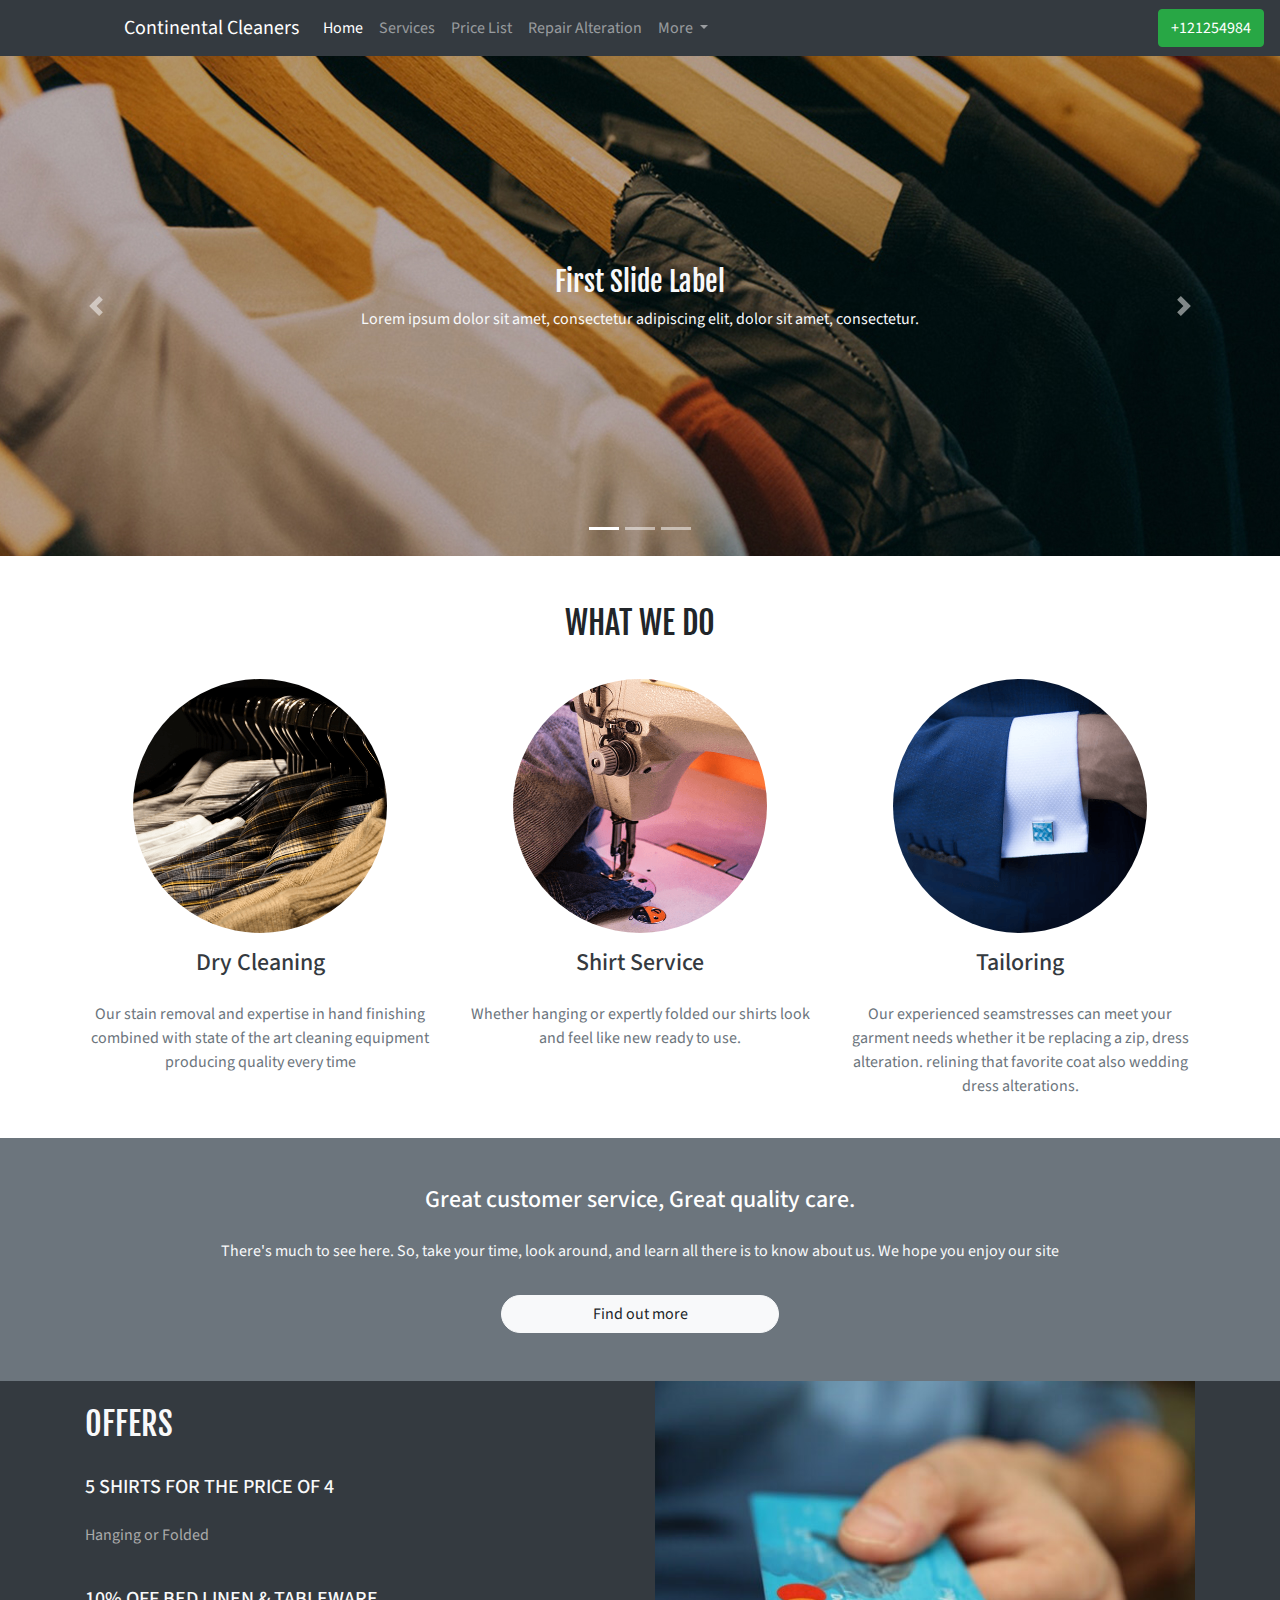
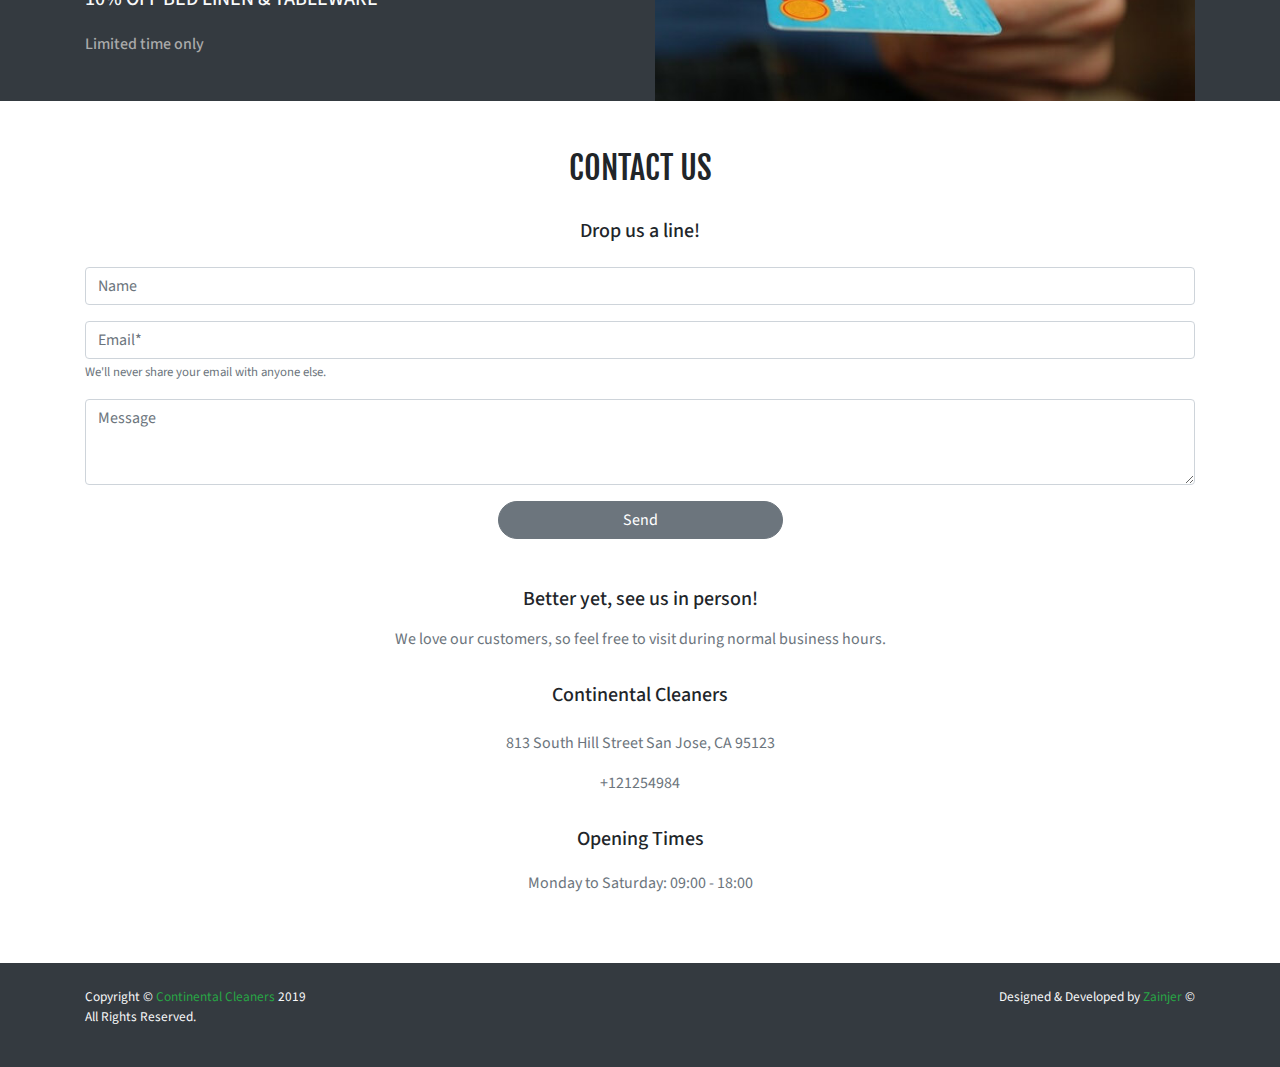
<file: index.html>
<!DOCTYPE html>
<html lang="en">
<head>
    <meta charset="UTF-8">
    <meta name="viewport" content="width=device-width, initial-scale=1.0">
    <meta http-equiv="X-UA-Compatible" content="ie=edge">

    <!--BOOTSTRAP 4-->
    <link rel="stylesheet" href="https://stackpath.bootstrapcdn.com/bootstrap/4.4.1/css/bootstrap.min.css" integrity="sha384-Vkoo8x4CGsO3+Hhxv8T/Q5PaXtkKtu6ug5TOeNV6gBiFeWPGFN9MuhOf23Q9Ifjh" crossorigin="anonymous">
    <script src="https://code.jquery.com/jquery-3.4.1.slim.min.js" integrity="sha384-J6qa4849blE2+poT4WnyKhv5vZF5SrPo0iEjwBvKU7imGFAV0wwj1yYfoRSJoZ+n" crossorigin="anonymous"></script>
    <script src="https://cdn.jsdelivr.net/npm/popper.js@1.16.0/dist/umd/popper.min.js" integrity="sha384-Q6E9RHvbIyZFJoft+2mJbHaEWldlvI9IOYy5n3zV9zzTtmI3UksdQRVvoxMfooAo" crossorigin="anonymous"></script>
    <script src="https://stackpath.bootstrapcdn.com/bootstrap/4.4.1/js/bootstrap.min.js" integrity="sha384-wfSDF2E50Y2D1uUdj0O3uMBJnjuUD4Ih7YwaYd1iqfktj0Uod8GCExl3Og8ifwB6" crossorigin="anonymous"></script>
    <!--BOOTSTRAP 4-->


    <!--MATERIAL DESIGN ICONS-->
    <link href="https://fonts.googleapis.com/icon?family=Material+Icons"
    rel="stylesheet">
    <!--MATERIAL DESIGN ICONS END-->

   <!--WEBSITE FAVICON-->
   <link rel="icon" href="favicon.png">
   <link rel="shortcut icon" href="favicon.png">
   <!--WEBSITE FAVICON END-->

    <!--BASE STYLE SHEET-->
    <link href="css/style.css"  rel="stylesheet">
    <!--BASE STYLE SHEET END-->

    <title>Continental Cleaners</title>
</head>
<body>
    
    <!-- NAVIGATION BAR -->
    <nav class="navbar navbar-expand-lg navbar-dark bg-dark sticky-top"> 
        <i style="color: #507b00; font-size: 36px !important;" class="material-icons md-48">eco</i>
        <a class="navbar-brand " href="#">Continental Cleaners</a>
        <button class="navbar-toggler" type="button" data-toggle="collapse" data-target="#navbarSupportedContent" aria-controls="navbarSupportedContent" aria-expanded="false" aria-label="Toggle navigation">
          <span class="navbar-toggler-icon"></span>
        </button>
      
        <div class="collapse navbar-collapse" id="navbarSupportedContent">
          
            <ul class="navbar-nav mr-auto ">
            <li class="nav-item active">
              <a class="nav-link" href="index.html">Home <span class="sr-only">(current)</span></a>
            </li>
            <li class="nav-item">
              <a class="nav-link" href="services.html">Services</a>
            </li>
            <li class="nav-item">
                <a class="nav-link" href="price-list.html">Price List</a>
              </li>
              <li class="nav-item">
                <a class="nav-link" href="repair-alteration.html">Repair Alteration</a>
              </li>
            <li class="nav-item dropdown">
              <a class="nav-link dropdown-toggle" href="#" id="navbarDropdown" role="button" data-toggle="dropdown" aria-haspopup="true" aria-expanded="false">
                More
              </a>
              <div class="dropdown-menu" aria-labelledby="navbarDropdown">
                <a class="dropdown-item" href="about-us.html">About Us</a>
                <a class="dropdown-item" href="collection-delivery.html">Collection & Delivery</a>
                <div class="dropdown-divider"></div>
                <a class="dropdown-item" href="#">Call Now</a>
              </div>
            </li>
          </ul>
          <div class=" my-2 my-lg-0"> 
            <a class="btn btn-success my-2 my-sm-0" href="tel:+121254984">+121254984</a>
          </div>
        </div>
    </nav>
    <!-- NAVIGATION BAR END  -->

    <!-- CAROUSEL -->
    <div id="carouselExampleIndicators" class="carousel slide " data-ride="carousel">
            <ol class="carousel-indicators">
                <li data-target="#carouselExampleIndicators" data-slide-to="0" class="active"></li>
                <li data-target="#carouselExampleIndicators" data-slide-to="1"></li>
                <li data-target="#carouselExampleIndicators" data-slide-to="2"></li>
            </ol>
            <div class="carousel-inner">
                <div class="carousel-item active">
                    <img class="d-block w-100" src="images/test/slider3.jpg" alt="First slide">
                    <div class= "font-centered-on-image d-none d-sm-block">
                        <h3 class="text-light text-center font-fajalla">First Slide Label</h5>
                        <p class="text-light">Lorem ipsum dolor sit amet, consectetur adipiscing elit, dolor sit amet, consectetur. </p>
                    </div>
                </div>
                <div class="carousel-item">
                    <img class="d-block w-100" src="images/test/slider2.jpg" alt="Second slide">
                    <div class= "font-centered-on-image d-none d-sm-block">
                        <h3 class="text-light text-center font-fajalla">Second Slide Label</h5>
                        <p class="text-light">Lorem ipsum dolor sit amet, consectetur adipiscing elit, dolor sit amet, consectetur. </p>
                    </div>
                </div>
                <div class="carousel-item">
                    <img class="d-block w-100" src="images/test/slider1.jpg" alt="Third slide">
                    <div class= "font-centered-on-image d-none d-sm-block">
                        <h3 class="text-light text-center font-fajalla">Third Slide Label</h5>
                        <p class="text-light">Lorem ipsum dolor sit amet, consectetur adipiscing elit, dolor sit amet, consectetur. </p>
                    </div>
                </div>
            </div>
            <a class="carousel-control-prev" href="#carouselExampleIndicators" role="button" data-slide="prev">
                <span class="carousel-control-prev-icon " aria-hidden="true"></span>
                <span class="sr-only">Previous</span>
            </a>
            <a class="carousel-control-next" href="#carouselExampleIndicators" role="button" data-slide="next">
                <span class="carousel-control-next-icon" aria-hidden="true"></span>
                <span class="sr-only">Next</span>
            </a>
        </div>
      <!-- CAROUSEL END -->

      <!-- SECTION WHAT WE DO -->
      <section class="pt-5 px-5">
        <div class="container">
          <div class="row height-75">
            <div class="col text-center">
              <h2 class="font-fajalla">WHAT WE DO</h2>
            </div>
          </div>
          <div class="row d-flex justify-content-center">
            <div class="col-md-4 col-sm-6 pb-4 zoom-mouse">
              <img src="images/what-we-do.png" class="img-fluid responsive-img rounded-circle pl-5 pr-5" alt="Dry Cleaning" >
              <h4 class="text-center p-3 text-dark">Dry Cleaning</h4>
              <p class="text-secondary text-center">Our stain removal and expertise in hand finishing combined with state of the art cleaning equipment producing quality every time</p>
          </div>

            <div class="col-md-4 col-sm-6 pb-4 zoom-mouse">
                <img src="images/what-we-do-2.png" class="img-fluid responsive-img rounded-circle pl-5 pr-5" alt="Shirt Services" >
                <h4 class="text-center p-3 text-dark">Shirt Service</h4>
                <p class="text-secondary text-center">Whether  hanging or expertly folded our shirts look and feel like new ready to use.</p>
              </div>
            <div class="col-md-4 col-sm-6 pb-4 zoom-mouse">
                <img src="images/what-we-do-3.png" class="img-fluid responsive-img rounded-circle pl-5 pr-5" alt="Tailoring" >
                <h4 class="text-center p-3 text-dark">Tailoring</h4>
                <p class="text-secondary text-center">Our experienced seamstresses can meet your garment needs whether it be replacing a zip, dress alteration. relining that favorite coat also wedding dress alterations.</p>
              </div>
          </div>
        </div>
      </section>
      <!-- SECTION WHAT WE DO END-->
      
      <!-- SECTION ABOUT US -->
      <section class="bg-secondary py-5 ">
        
        <h4 class="text-center text-white my-heading">Great customer service, Great quality care.</h4>
        <p class="text-center text-light p-3">There's much to see here. So, take your time, look around, and learn all there is to know about us. We hope you enjoy our site</p>
        <div class="container d-flex justify-content-center">
      
          <a href="about-us.html" class="btn btn-light col-md-3 col-sm-auto border-radius-25">Find out more</a>
        </div>
          
      </section>
      <!-- SECTION ABOUT US END-->

      <!-- SECTION OUR OFFERS -->
      <section class="bg-dark">
        <div class="container">
          <div class="row">
            <div class="col-md-6 col-sm-12">
              
                <h2 class="text-light py-4 font-fajalla">OFFERS</h2>
                <h5 class="text-light pb-3">5 SHIRTS FOR THE PRICE OF 4</h5>
                <p class="font-light-grey pb-2" style="color:#aaa;">Hanging or Folded</p>
                <h5 class="text-light py-3">10% OFF BED LINEN & TABLEWARE</h5>
                <h6 class="font-light-grey pb-3">Limited time only</h6>
            </div>
            <div class="col-md-6 col-sm-12">
                <img src="images/offer.jpg" class=" responsive-img float-right">
            </div>
          </div>
        </div>
      </section>
      <!-- SECTION OUR OFFERS END-->

      <!-- SECTION CONTACT FORM -->
      <section class="py-5">
        <div class="container">
          <div class="row">
              <h2 class="font-fajalla text-center col">CONTACT US</h2>
          </div>
          <div class="row">
              <h5 class="text-center pt-4 pb-3 col">Drop us a line!</h4>
          </div>
          <div class="row">
              <form class="col">
                  <div class="form-group">
                      <input type="text" class="form-control" id="exampleInputPassword1" placeholder="Name">
                    </div>
                
                <div class="form-group">
                    <input type="email" class="form-control" id="exampleInputEmail1" aria-describedby="emailHelp" placeholder="Email*">
                    <small id="emailHelp" class="form-text text-muted">We'll never share your email with anyone else.</small>
                  </div>
                  
                  <div class="form-group">
                      <textarea class="form-control" id="exampleFormControlTextarea1" rows="3" placeholder="Message"></textarea>
                    </div>
                  <div class="row justify-content-around">
                      <button type="submit" class="btn btn-secondary border-radius-25 col-md-3 col-sm-auto ">    Send    </button>
                  </div>
                </form>    
          </div>
        </div>
      </section>
      <!-- SECTION CONTACT FORM END-->

      <!-- SECTION FINAL INFO -->
      <section class="pb-5">

        <div class="containter">
          <h5 class="text-center">Better yet, see us in person!</h5>
          <p class="text-center text-secondary py-2">We love our customers, so feel free to visit during normal business hours.</p>
          <h5 class="text-center py-2">Continental Cleaners</h5>
          <!-- ADDRESS -->
          <p class="text-center text-secondary pt-2">813 South Hill Street San Jose, CA 95123</p>
          <!-- PHONE NUMBER  -->
          <p class="text-center text-secondary pb-2">+121254984</p>
          <h5 class="text-center py-2">Opening Times</h5>
          <p class="text-center text-secondary py-1">Monday to Saturday: 09:00 - 18:00</p>
        </div>
      </section>
      <!-- SECTION FINAL INFO END -->

      <!-- SECTION FOOTER  -->
      <footer class="bg-dark py-4">
        <div class="container">
          <div class="row">
            <div class="col">
              <p style="font-size:smaller;" class="text-light">
                Copyright &copy;<a href="index.html" class="text-success"> Continental Cleaners</a> 2019<br> All Rights Reserved.
              </p>
            </div>
            <div class="col">
              <p style="font-size:smaller;" class="float-right text-light">Designed & Developed by <a href="https://github.com/zainjer" class="text-success">Zainjer</a> &copy;</p>
            </div>
          </div>  
          
            
        </div>  
        </footer>
        <!-- SECTION FOOTER END -->
</body>
</html>
</file>
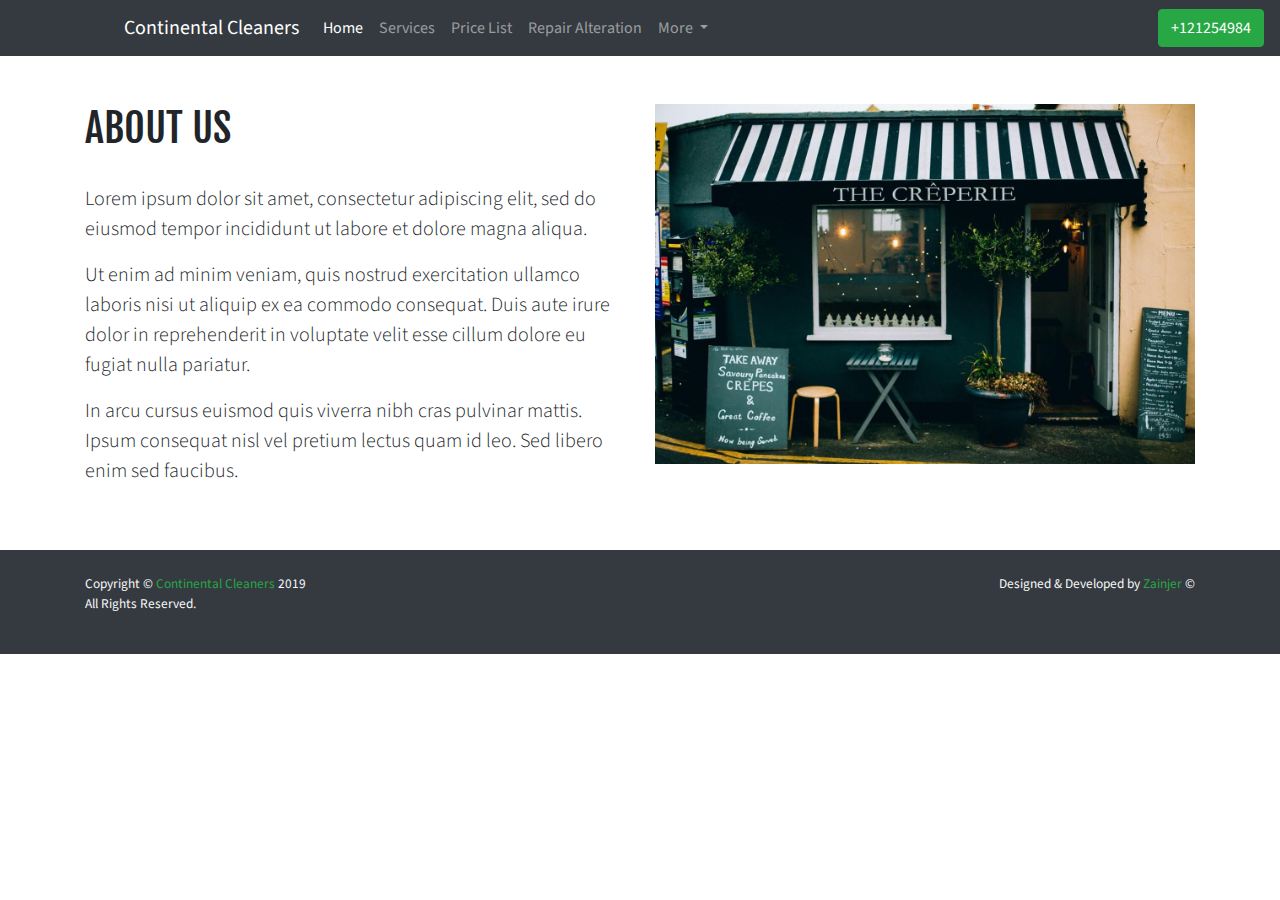
<file: about-us.html>
<!DOCTYPE html>
<html lang="en">
<head>
    <meta charset="UTF-8">
    <meta name="viewport" content="width=device-width, initial-scale=1.0">
    <meta http-equiv="X-UA-Compatible" content="ie=edge">
    
    
  <!--BOOTSTRAP 4-->
  <link rel="stylesheet" href="https://stackpath.bootstrapcdn.com/bootstrap/4.4.1/css/bootstrap.min.css"
  integrity="sha384-Vkoo8x4CGsO3+Hhxv8T/Q5PaXtkKtu6ug5TOeNV6gBiFeWPGFN9MuhOf23Q9Ifjh" crossorigin="anonymous">
<script src="https://code.jquery.com/jquery-3.4.1.slim.min.js"
  integrity="sha384-J6qa4849blE2+poT4WnyKhv5vZF5SrPo0iEjwBvKU7imGFAV0wwj1yYfoRSJoZ+n" crossorigin="anonymous">
</script>
<script src="https://cdn.jsdelivr.net/npm/popper.js@1.16.0/dist/umd/popper.min.js"
  integrity="sha384-Q6E9RHvbIyZFJoft+2mJbHaEWldlvI9IOYy5n3zV9zzTtmI3UksdQRVvoxMfooAo" crossorigin="anonymous">
</script>
<script src="https://stackpath.bootstrapcdn.com/bootstrap/4.4.1/js/bootstrap.min.js"
  integrity="sha384-wfSDF2E50Y2D1uUdj0O3uMBJnjuUD4Ih7YwaYd1iqfktj0Uod8GCExl3Og8ifwB6" crossorigin="anonymous">
</script>
<!--BOOTSTRAP 4-->

<!--MATERIAL DESIGN ICONS-->
<link href="https://fonts.googleapis.com/icon?family=Material+Icons" rel="stylesheet">
<!--MATERIAL DESIGN ICONS END-->

<!--WEBSITE FAVICON-->
<link rel="icon" href="favicon.png">
<link rel="shortcut icon" href="favicon.png">
<!--WEBSITE FAVICON END-->

<!--BASE STYLE SHEET-->
<link href="css/style.css" rel="stylesheet">
<!--BASE STYLE SHEET END-->

    
    <title>About Us | Continental Cleaners</title>
</head>
<body>
    
    <!-- NAVIGATION BAR -->
    <nav class="navbar navbar-expand-lg navbar-dark bg-dark sticky-top"> 
            <i style="color: #507b00; font-size: 36px !important;" class="material-icons md-48">eco</i>
            <a class="navbar-brand " href="#">Continental Cleaners</a>
            <button class="navbar-toggler" type="button" data-toggle="collapse" data-target="#navbarSupportedContent" aria-controls="navbarSupportedContent" aria-expanded="false" aria-label="Toggle navigation">
              <span class="navbar-toggler-icon"></span>
            </button>
          
            <div class="collapse navbar-collapse" id="navbarSupportedContent">
              
                <ul class="navbar-nav mr-auto">
                <li class="nav-item active">
                  <a class="nav-link" href="index.html">Home</a>
                </li>
                <li class="nav-item">
                  <a class="nav-link" href="services.html">Services</a>
                </li>
                <li class="nav-item">
                    <a class="nav-link" href="price-list.html">Price List</a>
                  </li>
                  <li class="nav-item">
                    <a class="nav-link" href="repair-alteration.html">Repair Alteration</a>
                  </li>
                <li class="nav-item dropdown">
                  <a class="nav-link dropdown-toggle" href="#" id="navbarDropdown" role="button" data-toggle="dropdown" aria-haspopup="true" aria-expanded="false">
                    More <span class="sr-only">(current)</span>
                  </a>
                  <div class="dropdown-menu" aria-labelledby="navbarDropdown">
                    <a class="dropdown-item" href="about-us.html">About Us</a>
                    <a class="dropdown-item" href="collection-delivery.html">Collection & Delivery</a>
                    <div class="dropdown-divider"></div>
                    <a class="dropdown-item" href="#">Call Now</a>
                  </div>
                </li>
              </ul>
              <div class=" my-2 my-lg-0">
                <a class="btn btn-success my-2 my-sm-0" href="tel:+121254984">+121254984</a>
              </div>
            </div>
        </nav>
        <!-- NAVIGATION BAR END  -->

    <section class="py-5">
       <div class="container">
           <div class="row">
               <div class="col-md">
                    <h1 class="font-fajalla bg-about-us pb-4">ABOUT US</h1>
                    <p class="lead">Lorem ipsum dolor sit amet, consectetur adipiscing elit, sed do eiusmod tempor incididunt ut labore et dolore magna aliqua.</p>
                    <p class="lead">Ut enim ad minim veniam, quis nostrud exercitation ullamco laboris nisi ut aliquip ex ea commodo consequat. Duis aute irure dolor in reprehenderit in voluptate velit esse cillum dolore eu fugiat nulla pariatur. </p>
                    <p class="lead">In arcu cursus euismod quis viverra nibh cras pulvinar mattis. Ipsum consequat nisl vel pretium lectus quam id leo. Sed libero enim sed faucibus.</p>
                </div>
               <div class="col-md bg-about-us">
                    <img src="images/about-us.jpg" class="img-fluid">
               </div>
           </div>
       </div>
    </section>

     <!-- SECTION FOOTER  -->
     <footer class="bg-dark py-4">
            <div class="container">
              <div class="row">
                <div class="col">
                  <p style="font-size:smaller;" class="text-light">
                    Copyright &copy;<a href="index.html" class="text-success"> Continental Cleaners</a> 2019<br> All Rights Reserved.
                  </p>
                </div>
                <div class="col">
                  <p style="font-size:smaller;" class="float-right text-light">Designed & Developed by <a href="https://github.com/zainjer" class="text-success">Zainjer</a> &copy;</p>
                </div>
              </div>  
              
                
            </div>  
            </footer>
            <!-- SECTION FOOTER END -->
</body>
</html>
</file>
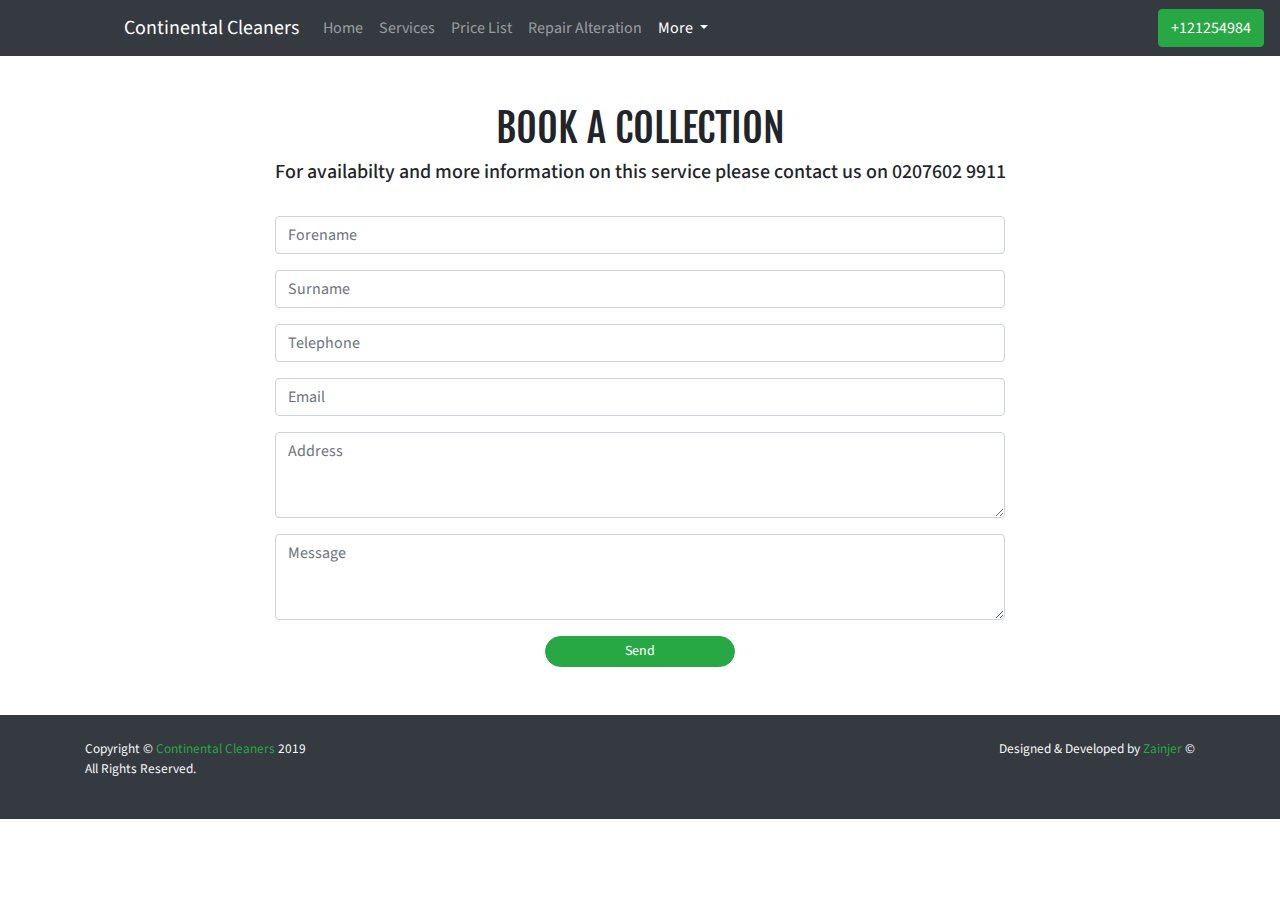
<file: collection-delivery.html>
<!DOCTYPE html>
<html lang="en">
<head>
    <meta charset="UTF-8">
    <meta name="viewport" content="width=device-width, initial-scale=1.0">
    <meta http-equiv="X-UA-Compatible" content="ie=edge">
    
     
    <!--BOOTSTRAP 4-->
    <link rel="stylesheet" href="https://stackpath.bootstrapcdn.com/bootstrap/4.4.1/css/bootstrap.min.css" integrity="sha384-Vkoo8x4CGsO3+Hhxv8T/Q5PaXtkKtu6ug5TOeNV6gBiFeWPGFN9MuhOf23Q9Ifjh" crossorigin="anonymous">
    <script src="https://code.jquery.com/jquery-3.4.1.slim.min.js" integrity="sha384-J6qa4849blE2+poT4WnyKhv5vZF5SrPo0iEjwBvKU7imGFAV0wwj1yYfoRSJoZ+n" crossorigin="anonymous"></script>
    <script src="https://cdn.jsdelivr.net/npm/popper.js@1.16.0/dist/umd/popper.min.js" integrity="sha384-Q6E9RHvbIyZFJoft+2mJbHaEWldlvI9IOYy5n3zV9zzTtmI3UksdQRVvoxMfooAo" crossorigin="anonymous"></script>
    <script src="https://stackpath.bootstrapcdn.com/bootstrap/4.4.1/js/bootstrap.min.js" integrity="sha384-wfSDF2E50Y2D1uUdj0O3uMBJnjuUD4Ih7YwaYd1iqfktj0Uod8GCExl3Og8ifwB6" crossorigin="anonymous"></script>
    <!--BOOTSTRAP 4-->


    <!--MATERIAL DESIGN ICONS-->
    <link href="https://fonts.googleapis.com/icon?family=Material+Icons"
    rel="stylesheet">
    <!--MATERIAL DESIGN ICONS END-->

   <!--WEBSITE FAVICON-->
   <link rel="icon" href="favicon.png">
   <link rel="shortcut icon" href="favicon.png">
   <!--WEBSITE FAVICON END-->

    <!--BASE STYLE SHEET-->
    <link href="css/style.css"  rel="stylesheet">
    <!--BASE STYLE SHEET END-->


    <title>Collection Delivery | Continental Cleaners</title>
</head>
<body>
    <!-- NAVIGATION BAR -->
    <nav class="navbar navbar-expand-lg navbar-dark bg-dark sticky-top"> 
            <i style="color: #507b00; font-size: 36px !important;" class="material-icons md-48">eco</i>
            <a class="navbar-brand " href="#">Continental Cleaners</a>
            <button class="navbar-toggler" type="button" data-toggle="collapse" data-target="#navbarSupportedContent" aria-controls="navbarSupportedContent" aria-expanded="false" aria-label="Toggle navigation">
              <span class="navbar-toggler-icon"></span>
            </button>
          
            <div class="collapse navbar-collapse" id="navbarSupportedContent">
              
                <ul class="navbar-nav mr-auto">
                <li class="nav-item">
                  <a class="nav-link" href="index.html">Home</span></a>
                </li>
                <li class="nav-item">
                  <a class="nav-link" href="services.html">Services</a>
                </li>
                <li class="nav-item">
                    <a class="nav-link" href="price-list.html">Price List</a>
                  </li>
                  <li class="nav-item">
                    <a class="nav-link" href="repair-alteration.html">Repair Alteration</a>
                  </li>
                <li class="nav-item dropdown  active">
                  <a class="nav-link dropdown-toggle" href="#" id="navbarDropdown" role="button" data-toggle="dropdown" aria-haspopup="true" aria-expanded="false">
                    More <span class="sr-only">(current)
                  </a>
                  <div class="dropdown-menu" aria-labelledby="navbarDropdown">
                    <a class="dropdown-item" href="about-us.html">About Us</a>
                    <a class="dropdown-item" href="collection-delivery.html">Collection & Delivery</a>
                    <div class="dropdown-divider"></div>
                    <a class="dropdown-item" href="#">Call Now</a>
                  </div>
                </li>
              </ul>
              <div class=" my-2 my-lg-0">
                <a class="btn btn-success my-2 my-sm-0" href="tel:+121254984">+121254984</a>
              </div>
            </div>
        </nav>
        <!-- NAVIGATION BAR END  -->

        <!-- SECTION BOOK A COLLECTION  -->
        <section class="py-5">
            <div class="container">
                <div class="row">
                    <div class="col">
                        <h1 class="font-fajalla text-center">BOOK A COLLECTION</h1>
                    </div>
                </div>
                <div class="row">
                    <div class="col">
                        <h5 class="text-center">For availabilty and more information on this service please contact us on 0207602 9911</h4>
                    </div>
                </div>
                <div class="row justify-content-center mt-4">
                    <div class="col-md-8 col-sm-12">
                        <form>
                                    <div class="form-group">
                                        <input type="text" class="form-control" id="exampleInputforename" placeholder="Forename">
                                    </div>
                                    <div class="form-group">
                                        <input type="text" class="form-control" id="exampleInputsurname" placeholder="Surname">
                                    </div>
                                    <div class="form-group">
                                            <input type="tel" class="form-control" id="exampleInputPhone" aria-describedby="emailHelp" placeholder="Telephone">
                                          </div>
                                    <div class="form-group">
                                      <input type="email" class="form-control" id="exampleInputEmail" aria-describedby="emailHelp" placeholder="Email">
                                    </div>
                                    <div class="form-group">
                                            <textarea class="form-control" id="exampleFormControlAddress" rows="3" placeholder="Address"></textarea>
                                        </div>
                                    <div class="form-group">
                                        <textarea class="form-control" id="exampleFormControlTextarea" rows="3" placeholder="Message"></textarea>
                                    </div>
                                    <div class="row justify-content-around">
                                        <button type="submit" class="btn btn-success btn-sm border-radius-25 col-md-3 col-sm-auto mx-2">    Send    </button>
                                    </div>
                                  </form>
                    </div>
                </div>
            </div>
        </section>

        <!-- SECTION FOOTER  -->
      <footer class="bg-dark py-4">
            <div class="container">
              <div class="row">
                <div class="col">
                  <p style="font-size:smaller;" class="text-light">
                    Copyright &copy;<a href="index.html" class="text-success"> Continental Cleaners</a> 2019<br> All Rights Reserved.
                  </p>
                </div>
                <div class="col">
                  <p style="font-size:smaller;" class="float-right text-light">Designed & Developed by <a href="https://github.com/zainjer" class="text-success">Zainjer</a> &copy;</p>
                </div>
              </div>  
              
                
            </div>  
            </footer>
            <!-- SECTION FOOTER END -->
</body>
</html>
</file>
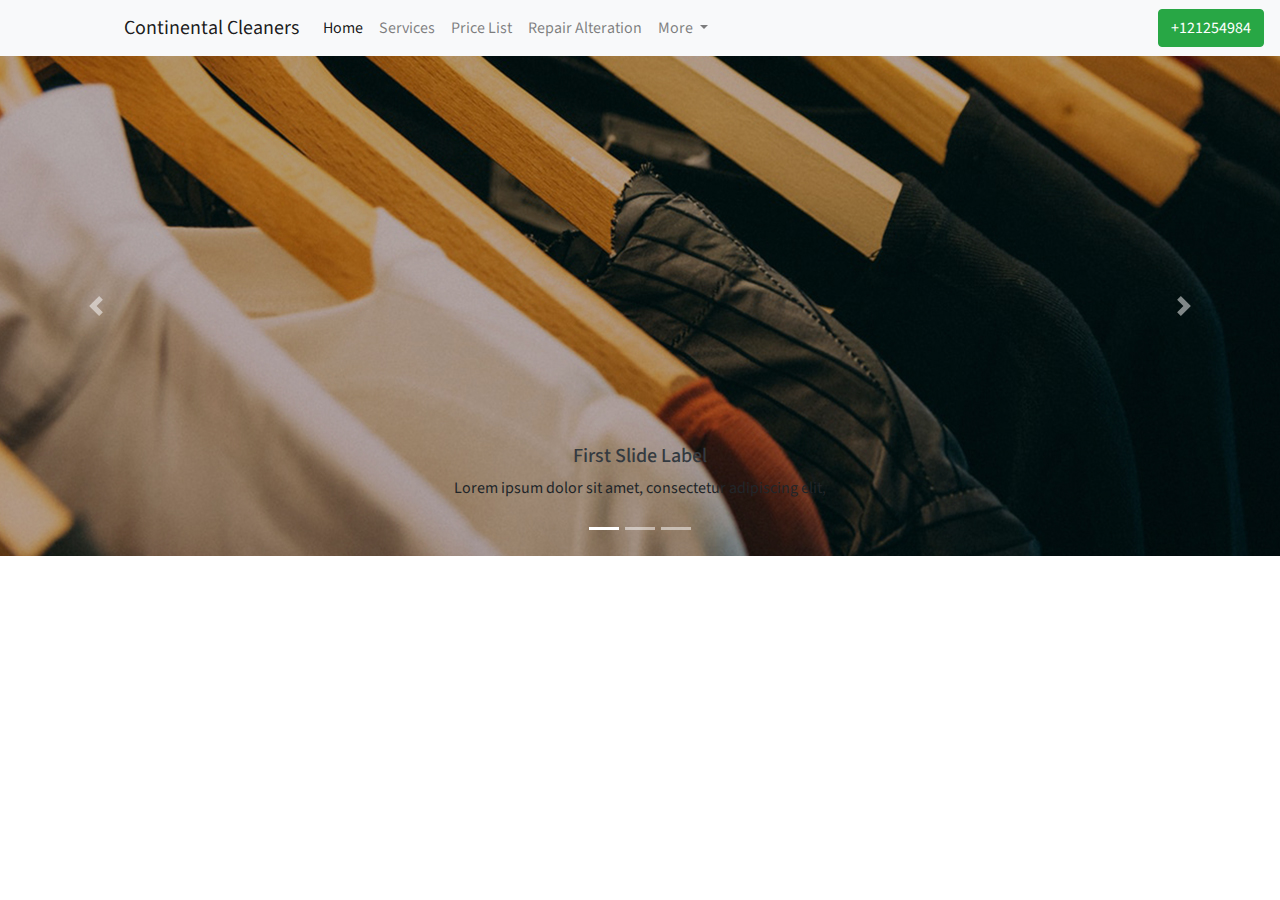
<file: home-light.html>
<!DOCTYPE html>
<html lang="en">
<head>
    <meta charset="UTF-8">
    <meta name="viewport" content="width=device-width, initial-scale=1.0">
    <meta http-equiv="X-UA-Compatible" content="ie=edge">

    <!--BOOTSTRAP 4-->
    <link rel="stylesheet" href="https://stackpath.bootstrapcdn.com/bootstrap/4.4.1/css/bootstrap.min.css" integrity="sha384-Vkoo8x4CGsO3+Hhxv8T/Q5PaXtkKtu6ug5TOeNV6gBiFeWPGFN9MuhOf23Q9Ifjh" crossorigin="anonymous">
    <script src="https://code.jquery.com/jquery-3.4.1.slim.min.js" integrity="sha384-J6qa4849blE2+poT4WnyKhv5vZF5SrPo0iEjwBvKU7imGFAV0wwj1yYfoRSJoZ+n" crossorigin="anonymous"></script>
    <script src="https://cdn.jsdelivr.net/npm/popper.js@1.16.0/dist/umd/popper.min.js" integrity="sha384-Q6E9RHvbIyZFJoft+2mJbHaEWldlvI9IOYy5n3zV9zzTtmI3UksdQRVvoxMfooAo" crossorigin="anonymous"></script>
    <script src="https://stackpath.bootstrapcdn.com/bootstrap/4.4.1/js/bootstrap.min.js" integrity="sha384-wfSDF2E50Y2D1uUdj0O3uMBJnjuUD4Ih7YwaYd1iqfktj0Uod8GCExl3Og8ifwB6" crossorigin="anonymous"></script>
    <!--BOOTSTRAP 4-->


    <!--MATERIAL DESIGN ICONS-->
    <link href="https://fonts.googleapis.com/icon?family=Material+Icons"
    rel="stylesheet">
    <!--MATERIAL DESIGN ICONS-->

    <!--WEBSITE FAVICON-->
    <link rel="icon" href="favicon.png">
    <!--WEBSITE FAVICON-->
    

    <!--BASE STYLE SHEET-->
    <link href="css/style.css"  rel="stylesheet">
    <!--BASE STYLE SHEET-->

    <title>Continental Cleaners</title>
</head>
<body>

    <nav class="navbar navbar-expand-lg navbar-light bg-light">
        
        <i style="color: #507b00; font-size: 36px !important;" class="material-icons md-48">eco</i>
        <a class="navbar-brand " href="#">Continental Cleaners</a>
        <button class="navbar-toggler" type="button" data-toggle="collapse" data-target="#navbarSupportedContent" aria-controls="navbarSupportedContent" aria-expanded="false" aria-label="Toggle navigation">
          <span class="navbar-toggler-icon"></span>
        </button>
      
        <div class="collapse navbar-collapse" id="navbarSupportedContent">
          
            <ul class="navbar-nav mr-auto">
            <li class="nav-item active">
              <a class="nav-link" href="#">Home <span class="sr-only">(current)</span></a>
            </li>
            <li class="nav-item">
              <a class="nav-link" href="#">Services</a>
            </li>
            <li class="nav-item">
                <a class="nav-link" href="#">Price List</a>
              </li>
              <li class="nav-item">
                <a class="nav-link" href="#">Repair Alteration</a>
              </li>
            <li class="nav-item dropdown">
              <a class="nav-link dropdown-toggle" href="#" id="navbarDropdown" role="button" data-toggle="dropdown" aria-haspopup="true" aria-expanded="false">
                More
              </a>
              <div class="dropdown-menu" aria-labelledby="navbarDropdown">
                <a class="dropdown-item" href="#">About Us</a>
                <a class="dropdown-item" href="#">Collection & Delivery</a>
                <div class="dropdown-divider"></div>
                <a class="dropdown-item" href="#">Call Now</a>
              </div>
            </li>
          </ul>
          <div class=" my-2 my-lg-0">
            <button class="btn btn-success my-2 my-sm-0" type="button">+121254984</button>
          </div>
        </div>
      </nav>

      <div id="carouselExampleIndicators" class="carousel slide" data-ride="carousel">
            <ol class="carousel-indicators">
                <li data-target="#carouselExampleIndicators" data-slide-to="0" class="active"></li>
                <li data-target="#carouselExampleIndicators" data-slide-to="1"></li>
                <li data-target="#carouselExampleIndicators" data-slide-to="2"></li>
            </ol>
            <div class="carousel-inner">
                <div class="carousel-item active">
                    <img class="d-block w-100" src="images/test/slider3.jpg" alt="First slide">
                    <div class="carousel-caption">
                        <h5 class="text-dark">First Slide Label</h5>
                        <p class="text-body">Lorem ipsum dolor sit amet, consectetur adipiscing elit, </p>
                    </div>
                </div>
                <div class="carousel-item">
                    <img class="d-block w-100" src="images/test/slider2.jpg" alt="Second slide">
                    <div class="carousel-caption d-none d-md-block">
                        <h5 class="text-light">Second Slide Label</h5>
                        <p class="text-light">Lorem ipsum dolor sit amet, consectetur adipiscing elit, </p>
                    </div>
                </div>
                <div class="carousel-item">
                    <img class="d-block w-100" src="images/test/slider1.jpg" alt="Third slide">
                    <div class="carousel-caption d-none d-md-block">
                        <h5 class="text-dark">Third Slide Label</h5>
                        <p class="text-secondary">Lorem ipsum dolor sit amet, consectetur adipiscing elit, </p>
                    </div>
                </div>
            </div>
            <a class="carousel-control-prev" href="#carouselExampleIndicators" role="button" data-slide="prev">
                <span class="carousel-control-prev-icon " aria-hidden="true"></span>
                <span class="sr-only">Previous</span>
            </a>
            <a class="carousel-control-next" href="#carouselExampleIndicators" role="button" data-slide="next">
                <span class="carousel-control-next-icon" aria-hidden="true"></span>
                <span class="sr-only">Next</span>
            </a>
        </div>
    

</body>
</html>
</file>
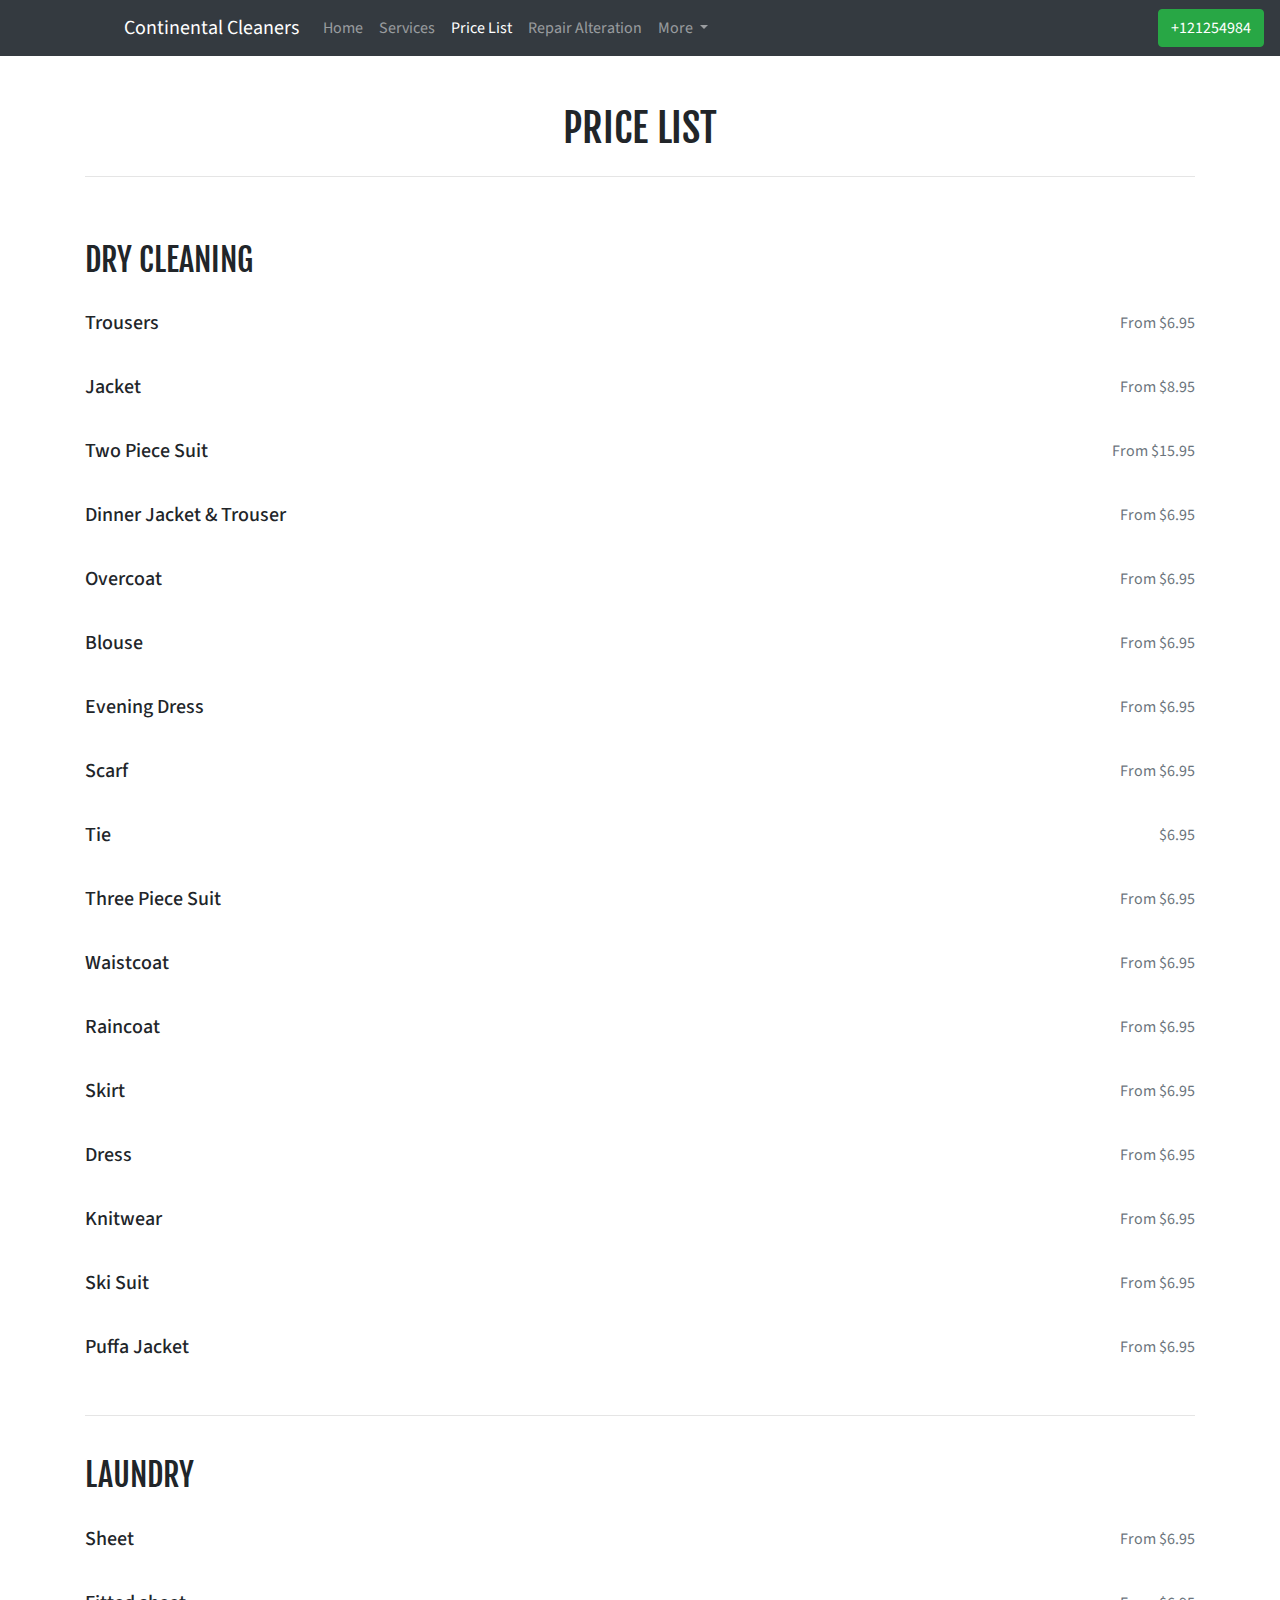
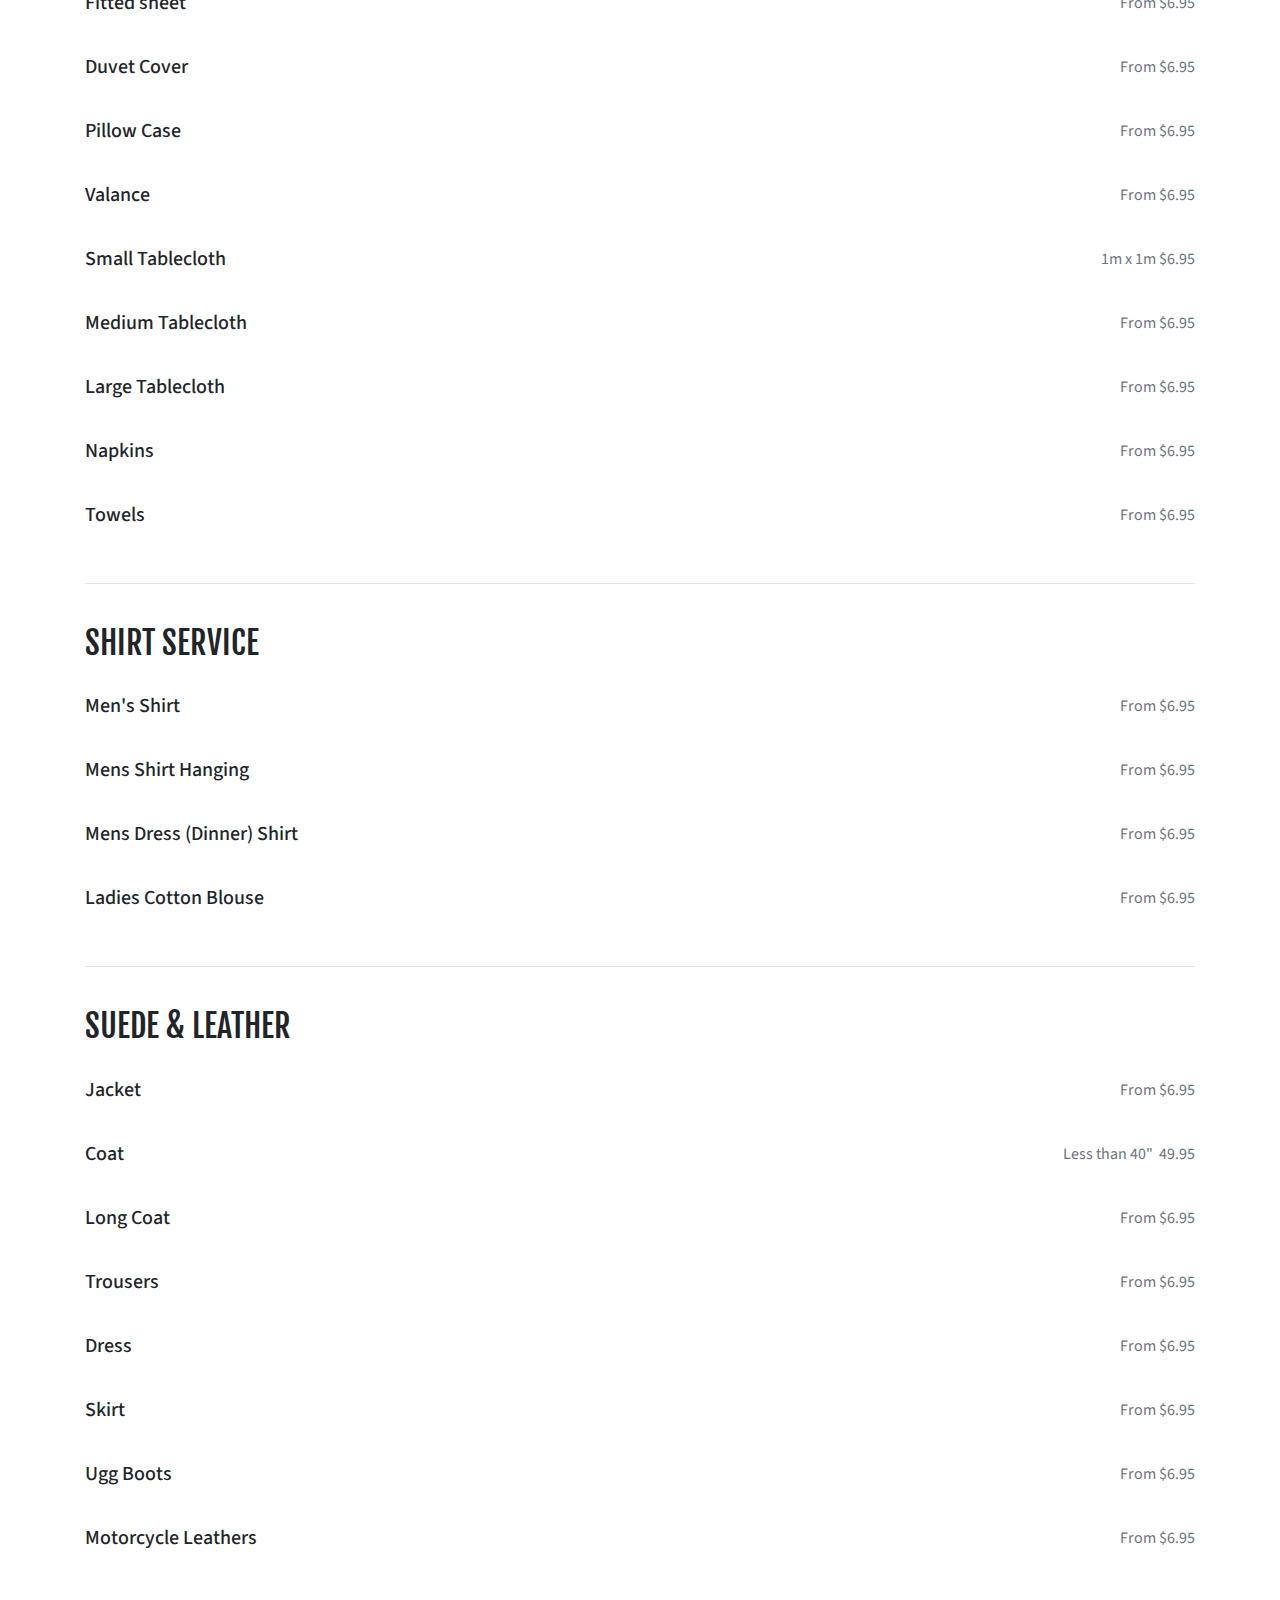
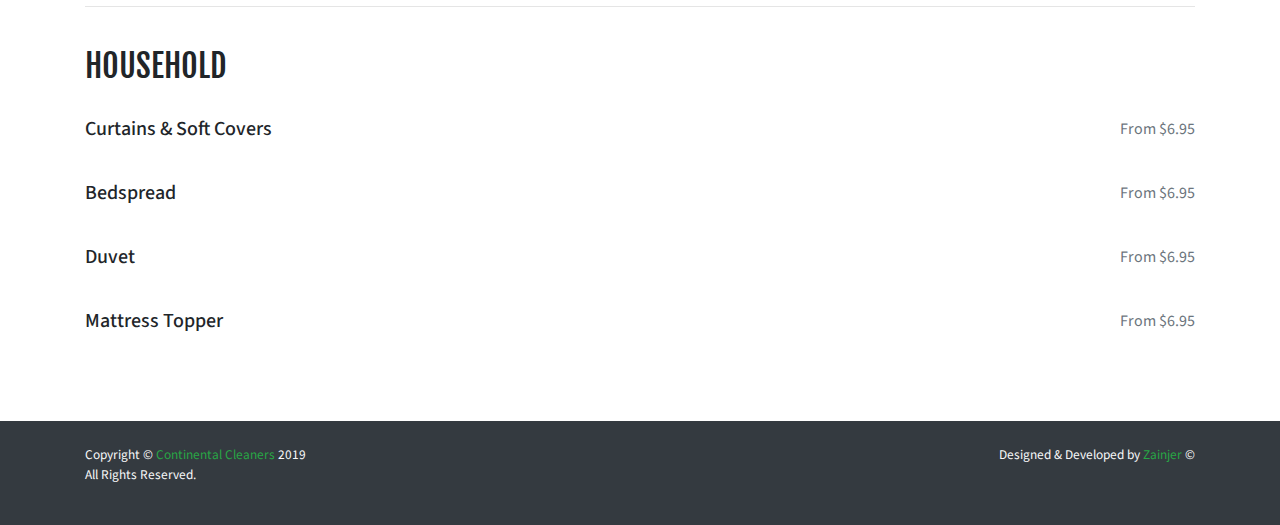
<file: price-list.html>
<!DOCTYPE html>
<html lang="en">
<head>
    <meta charset="UTF-8">
    <meta name="viewport" content="width=device-width, initial-scale=1.0">
    <meta http-equiv="X-UA-Compatible" content="ie=edge">

    <!--BOOTSTRAP 4-->
    <link rel="stylesheet" href="https://stackpath.bootstrapcdn.com/bootstrap/4.4.1/css/bootstrap.min.css" integrity="sha384-Vkoo8x4CGsO3+Hhxv8T/Q5PaXtkKtu6ug5TOeNV6gBiFeWPGFN9MuhOf23Q9Ifjh" crossorigin="anonymous">
    <script src="https://code.jquery.com/jquery-3.4.1.slim.min.js" integrity="sha384-J6qa4849blE2+poT4WnyKhv5vZF5SrPo0iEjwBvKU7imGFAV0wwj1yYfoRSJoZ+n" crossorigin="anonymous"></script>
    <script src="https://cdn.jsdelivr.net/npm/popper.js@1.16.0/dist/umd/popper.min.js" integrity="sha384-Q6E9RHvbIyZFJoft+2mJbHaEWldlvI9IOYy5n3zV9zzTtmI3UksdQRVvoxMfooAo" crossorigin="anonymous"></script>
    <script src="https://stackpath.bootstrapcdn.com/bootstrap/4.4.1/js/bootstrap.min.js" integrity="sha384-wfSDF2E50Y2D1uUdj0O3uMBJnjuUD4Ih7YwaYd1iqfktj0Uod8GCExl3Og8ifwB6" crossorigin="anonymous"></script>
    <!--BOOTSTRAP 4-->


    <!--MATERIAL DESIGN ICONS-->
    <link href="https://fonts.googleapis.com/icon?family=Material+Icons"
    rel="stylesheet">
    <!--MATERIAL DESIGN ICONS END-->

   <!--WEBSITE FAVICON-->
   <link rel="icon" href="favicon.png">
   <link rel="shortcut icon" href="favicon.png">
   <!--WEBSITE FAVICON END-->

    <!--BASE STYLE SHEET-->
    <link href="css/style.css"  rel="stylesheet">
    <!--BASE STYLE SHEET END-->
    <title>Price List | Continental Cleaners</title>
</head>
<body>
    
    <!-- NAVIGATION BAR -->
    <nav class="navbar navbar-expand-lg navbar-dark bg-dark sticky-top"> 
        <i style="color: #507b00; font-size: 36px !important;" class="material-icons md-48">eco</i>
        <a class="navbar-brand " href="#">Continental Cleaners</a>
        <button class="navbar-toggler" type="button" data-toggle="collapse" data-target="#navbarSupportedContent" aria-controls="navbarSupportedContent" aria-expanded="false" aria-label="Toggle navigation">
          <span class="navbar-toggler-icon"></span>
        </button>
      
        <div class="collapse navbar-collapse" id="navbarSupportedContent">
          
            <ul class="navbar-nav mr-auto">
            <li class="nav-item ">
              <a class="nav-link" href="index.html">Home</a>
            </li>
            <li class="nav-item">
              <a class="nav-link" href="services.html">Services</a>
            </li>
            <li class="nav-item active">
                <a class="nav-link" href="price-list.html">Price List<span class="sr-only">(current)</span></a>
              </li>
              <li class="nav-item">
                <a class="nav-link" href="repair-alteration.html">Repair Alteration</a>
              </li>
            <li class="nav-item dropdown">
              <a class="nav-link dropdown-toggle" href="repair-alteration.html" id="navbarDropdown" role="button" data-toggle="dropdown" aria-haspopup="true" aria-expanded="false">
                More
              </a>
              <div class="dropdown-menu" aria-labelledby="navbarDropdown">
                <a class="dropdown-item" href="about-us.html">About Us</a>
                <a class="dropdown-item" href="collection-delivery.html">Collection & Delivery</a>
                <div class="dropdown-divider"></div>
                <a class="dropdown-item" href="#">Call Now</a>
              </div>
            </li>
          </ul>
          <div class=" my-2 my-lg-0">
            <a class="btn btn-success my-2 my-sm-0" href="tel:+121254984">+121254984</a>
          </div>
        </div>
    </nav>
    <!-- NAVIGATION BAR END  -->

    <!-- SECTION PRICE LIST  -->
    <section class="py-5">
        <div class="container ">
            <div class="row ">
                <div class="col ">
                    <h1 class="font-fajalla text-center">PRICE LIST</h1>
                </div>
            </div>
            <hr> 
            <!-- DRY CLEANING PRICE  -->
            <div class="row  py-4  ">
                <div class="col ">
                    <h2 class="font-fajalla">DRY CLEANING</h2>
                </div>
            </div>
            <div class="row   pb-4">
                <div class="col-md ">
                    <h5>Trousers</h5>
                </div>
                <div class="col-md ">
                    <p class="text-right text-secondary">From $6.95</p>
                </div>
            </div>
            <div class="row   pb-4">
                    <div class="col-md ">
                        <h5>Jacket</h5>
                    </div>
                    <div class="col-md ">
                        <p class="text-right text-secondary ">From $8.95</p>
                    </div>
            </div>
            <div class="row   pb-4">
                    <div class="col-md ">
                        <h5>Two Piece Suit</h5>
                    </div>
                    <div class="col-md ">
                        <p class="text-right text-secondary ">From $15.95</p>
                    </div>
            </div>
            <div class="row   pb-4">
                    <div class="col-md ">
                        <h5>Dinner Jacket & Trouser</h5>
                    </div>
                    <div class="col-md ">
                        <p class="text-right text-secondary ">From $6.95</p>
                    </div>
            </div>
            <div class="row   pb-4">
                    <div class="col-md ">
                        <h5>Overcoat</h5>
                    </div>
                    <div class="col-md ">
                        <p class="text-right text-secondary ">From $6.95</p>
                    </div>
            </div>
            <div class="row   pb-4">
                    <div class="col-md ">
                        <h5>Blouse</h5>
                    </div>
                    <div class="col-md ">
                        <p class="text-right text-secondary ">From $6.95</p>
                    </div>
            </div>
            <div class="row   pb-4">
                    <div class="col-md ">
                        <h5>Evening Dress</h5>
                    </div>
                    <div class="col-md ">
                        <p class="text-right text-secondary ">From $6.95</p>
                    </div>
            </div>
            <div class="row   pb-4">
                    <div class="col-md ">
                        <h5>Scarf</h5>
                    </div>
                    <div class="col-md ">
                        <p class="text-right text-secondary ">From $6.95</p>
                    </div>
            </div>
            <div class="row   pb-4">
                    <div class="col-md ">
                        <h5>Tie</h5>
                    </div>
                    <div class="col-md ">
                        <p class="text-right text-secondary ">$6.95</p>
                    </div>
            </div>
            <div class="row   pb-4">
                    <div class="col-md ">
                        <h5>Three Piece Suit</h5>
                    </div>
                    <div class="col-md ">
                        <p class="text-right text-secondary ">From $6.95</p>
                    </div>
            </div>
            <div class="row   pb-4">
                    <div class="col-md ">
                        <h5>Waistcoat</h5>
                    </div>
                    <div class="col-md ">
                        <p class="text-right text-secondary ">From $6.95</p>
                    </div>
            </div>
            <div class="row   pb-4">
                    <div class="col-md ">
                        <h5>Raincoat</h5>
                    </div>
                    <div class="col-md ">
                        <p class="text-right text-secondary ">From $6.95</p>
                    </div>
            </div>
            <div class="row   pb-4">
                    <div class="col-md ">
                        <h5>Skirt</h5>
                    </div>
                    <div class="col-md ">
                        <p class="text-right text-secondary ">From $6.95</p>
                    </div>
            </div>
            <div class="row   pb-4">
                    <div class="col-md ">
                        <h5>Dress</h5>
                    </div>
                    <div class="col-md ">
                        <p class="text-right text-secondary ">From $6.95</p>
                    </div>
            </div>
            <div class="row   pb-4">
                    <div class="col-md ">
                        <h5>Knitwear</h5>
                    </div>
                    <div class="col-md ">
                        <p class="text-right text-secondary ">From $6.95</p>
                    </div>
            </div>
            <div class="row   pb-4">
                    <div class="col-md ">
                        <h5>Ski Suit</h5>
                    </div>
                    <div class="col-md ">
                        <p class="text-right text-secondary ">From $6.95</p>
                    </div>
            </div>
            <div class="row   pb-4">
                    <div class="col-md ">
                        <h5>Puffa Jacket</h5>
                    </div>
                    <div class="col-md ">
                        <p class="text-right text-secondary ">From $6.95</p>
                    </div>
            </div>
            <!-- DRY CLEANING PRICE END  -->

            <!-- LAUNDRY SERVICE  -->
            <hr>
            <div class="row py-4 ">
                    <div class="col ">
                        <h2 class="font-fajalla">LAUNDRY</h2>
                    </div>
            </div>
            <div class="row   pb-4">
                    <div class="col-md ">
                        <h5>Sheet</h5>
                    </div>
                    <div class="col-md ">
                        <p class="text-right text-secondary ">From $6.95</p>
                    </div>
                </div>
                <div class="row   pb-4">
                        <div class="col-md ">
                            <h5>Fitted sheet</h5>
                        </div>
                        <div class="col-md ">
                            <p class="text-right text-secondary ">From $6.95</p>
                        </div>
                </div>
                <div class="row   pb-4">
                        <div class="col-md ">
                            <h5>Duvet Cover</h5>
                        </div>
                        <div class="col-md ">
                            <p class="text-right text-secondary ">From $6.95</p>
                        </div>
                </div>
                <div class="row   pb-4">
                        <div class="col-md ">
                            <h5>Pillow Case</h5>
                        </div>
                        <div class="col-md ">
                            <p class="text-right text-secondary ">From $6.95</p>
                        </div>
                </div>
                <div class="row   pb-4">
                        <div class="col-md ">
                            <h5>Valance</h5>
                        </div>
                        <div class="col-md ">
                            <p class="text-right text-secondary ">From $6.95</p>
                        </div>
                </div>
                <div class="row   pb-4">
                        <div class="col-md ">
                            <h5>Small Tablecloth</h5>
                        </div>
                        <div class="col-md ">
                            <p class="text-right text-secondary ">1m x 1m $6.95</p>
                        </div>
                </div>
                <div class="row   pb-4">
                        <div class="col-md ">
                            <h5>Medium Tablecloth</h5>
                        </div>
                        <div class="col-md ">
                            <p class="text-right text-secondary ">From $6.95</p>
                        </div>
                </div>
                <div class="row   pb-4">
                        <div class="col-md ">
                            <h5>Large Tablecloth</h5>
                        </div>
                        <div class="col-md ">
                            <p class="text-right text-secondary ">From $6.95</p>
                        </div>
                </div>
                <div class="row   pb-4">
                        <div class="col-md ">
                            <h5>Napkins</h5>
                        </div>
                        <div class="col-md ">
                            <p class="text-right text-secondary ">From $6.95</p>
                        </div>
                </div>
                <div class="row   pb-4">
                        <div class="col-md ">
                            <h5>Towels</h5>
                        </div>
                        <div class="col-md ">
                            <p class="text-right text-secondary ">From $6.95</p>
                        </div>
                </div>
            
            <!-- SHIRT SERVICE  -->
            <hr>
            <div class="row py-4 ">
                    <div class="col ">
                      <h2 class="font-fajalla">SHIRT SERVICE&nbsp;</h2>
                    </div>
            </div>
            <div class="row   pb-4">
                    <div class="col-md ">
                      <h5>Men's Shirt</h5>
                    </div>
                    <div class="col-md ">
                        <p class="text-right text-secondary ">From $6.95</p>
                    </div>
                </div>
                <div class="row   pb-4">
                        <div class="col-md ">
                          <h5>Mens Shirt Hanging</h5>
                        </div>
                        <div class="col-md ">
                            <p class="text-right text-secondary ">From $6.95</p>
                        </div>
                </div>
                <div class="row   pb-4">
                        <div class="col-md ">
                          <h5>Mens Dress (Dinner) Shirt</h5>
                        </div>
                        <div class="col-md ">
                            <p class="text-right text-secondary ">From $6.95</p>
                        </div>
                </div>
                <div class="row   pb-4">
                        <div class="col-md ">
                          <h5>Ladies Cotton Blouse</h5>
                        </div>
                        <div class="col-md ">
                            <p class="text-right text-secondary ">From $6.95</p>
                        </div>
                </div>
               
                 <!-- SUEDE & LEATHER  -->
            <hr>
            <div class="row py-4 ">
                    <div class="col ">
                      <h2 class="font-fajalla">SUEDE &amp; LEATHER</h2>
                    </div>
            </div>
                <div class="row   pb-4">
                        <div class="col-md ">
                          <h5>Jacket</h5>
                        </div>
                        <div class="col-md ">
                            <p class="text-right text-secondary ">From $6.95</p>
                        </div>
                </div>
                <div class="row   pb-4">
                        <div class="col-md ">
                          <h5>Coat</h5>
                        </div>
                        <div class="col-md ">
                          <p class="text-right text-secondary ">Less than 40" &nbsp;49.95</p>
                        </div>
                </div>
                <div class="row   pb-4">
                        <div class="col-md ">
                          <h5>Long Coat</h5>
                        </div>
                        <div class="col-md ">
                            <p class="text-right text-secondary ">From $6.95</p>
                        </div>
                </div>
                <div class="row   pb-4">
                        <div class="col-md ">
                          <h5>Trousers</h5>
                        </div>
                        <div class="col-md ">
                            <p class="text-right text-secondary ">From $6.95</p>
                        </div>
                </div>
                <div class="row   pb-4">
                        <div class="col-md ">
                          <h5>Dress</h5>
                        </div>
                        <div class="col-md ">
                            <p class="text-right text-secondary ">From $6.95</p>
                        </div>
                </div>
                <div class="row  pb-4">
                        <div class="col-md ">
                          <h5>Skirt</h5>
                        </div>
                        <div class="col-md ">
                            <p class="text-right text-secondary ">From $6.95</p>
                        </div>
                </div>
                <div class="row   pb-4">
                        <div class="col-md ">
                          <h5>Ugg Boots </h5>
                        </div>
                        <div class="col-md ">
                            <p class="text-right text-secondary ">From $6.95</p>
                        </div>
                </div>
                <div class="row   pb-4">
                        <div class="col-md ">
                          <h5>Motorcycle Leathers </h5>
                        </div>
                        <div class="col-md ">
                            <p class="text-right text-secondary ">From $6.95</p>
                        </div>
          </div>
                 <!-- HOUSE HOLD  -->
            <hr>
            <div class="row py-4 ">
                    <div class="col ">
                      <h2 class="font-fajalla">HOUSEHOLD</h2>
                    </div>
            </div>
            <div class="row   pb-4">
                        <div class="col-md ">
                          <h5>Curtains &amp; Soft Covers </h5>
                        </div>
                        <div class="col-md ">
                            <p class="text-right text-secondary ">From $6.95</p>
                        </div>
          	</div>
          	<div class="row   pb-4">
                        <div class="col-md ">
                          <h5>Bedspread </h5>
                        </div>
                        <div class="col-md ">
                            <p class="text-right text-secondary ">From $6.95</p>
                        </div>
          	</div>
          	<div class="row   pb-4">
                        <div class="col-md ">
                          <h5>Duvet </h5>
                        </div>
                        <div class="col-md ">
                            <p class="text-right text-secondary ">From $6.95</p>
                        </div>
          	</div>
          	<div class="row   pb-4">
                        <div class="col-md ">
                          <h5>Mattress Topper </h5>
                        </div>
                        <div class="col-md ">
                            <p class="text-right text-secondary ">From $6.95</p>
                        </div>
          	</div>    


        </div>

    </section>


    <!-- SECTION FOOTER  -->
    <footer class="bg-dark py-4">
        <div class="container">
          <div class="row">
            <div class="col">
              <p style="font-size:smaller;" class="text-light">
                Copyright &copy;<a href="index.html" class="text-success"> Continental Cleaners</a> 2019<br> All Rights Reserved.
              </p>
            </div>
            <div class="col">
              <p style="font-size:smaller;" class="float-right text-light">Designed & Developed by <a href="https://github.com/zainjer" class="text-success">Zainjer</a> &copy;</p>
            </div>
          </div>  
          
            
        </div>  
        </footer>
        <!-- SECTION FOOTER END -->
</body>
</html>
</file>
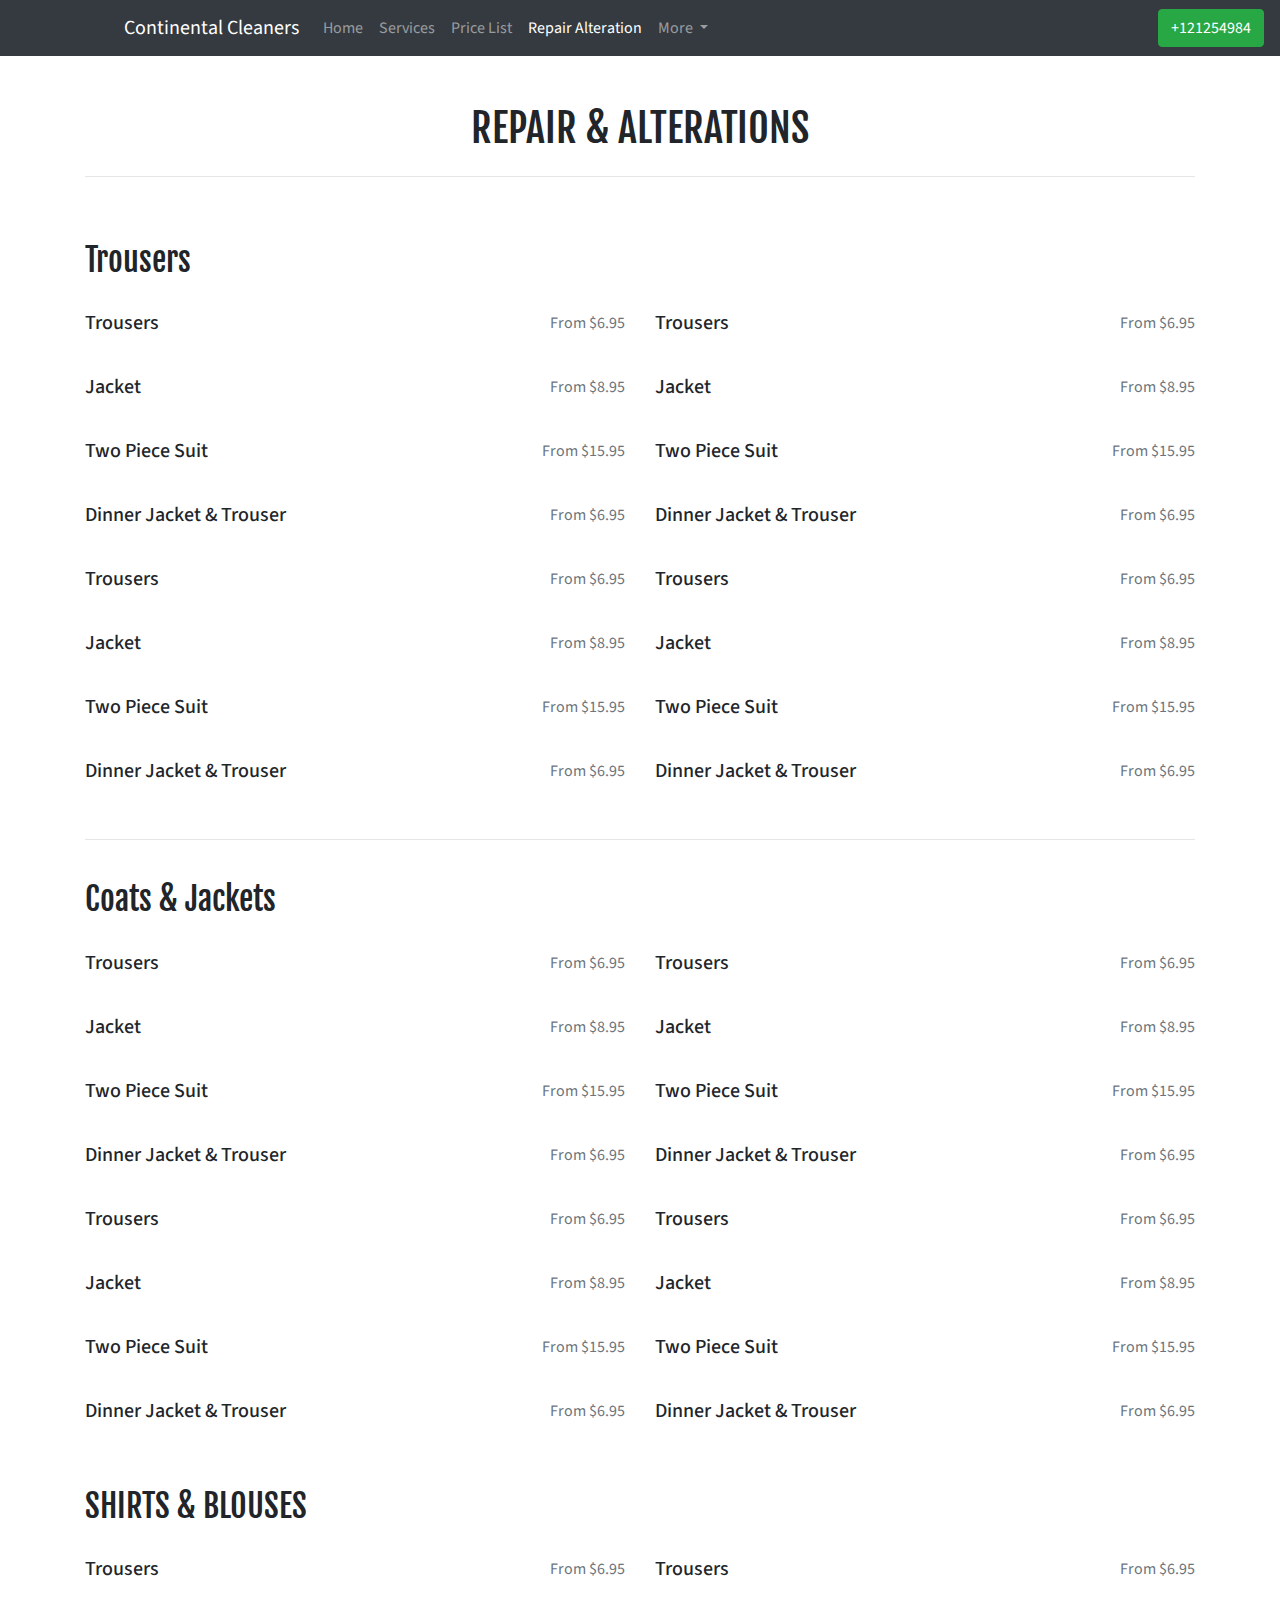
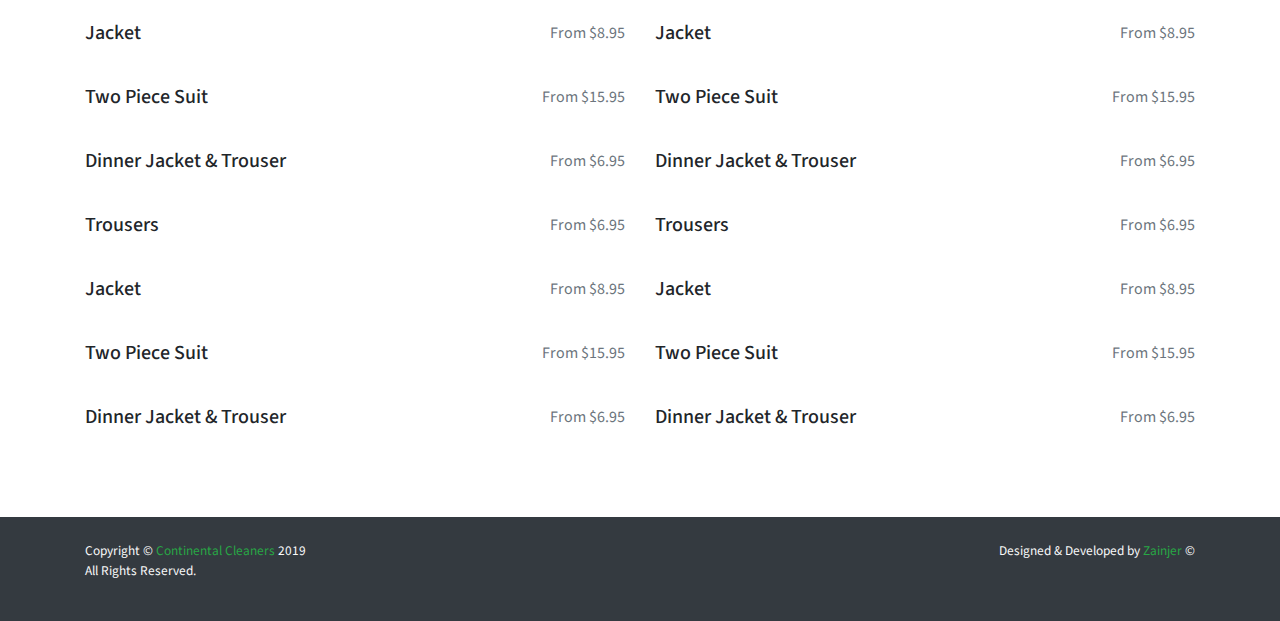
<file: repair-alteration.html>
<!DOCTYPE html>
<html lang="en">
<head>
    <meta charset="UTF-8">
    <meta name="viewport" content="width=device-width, initial-scale=1.0">
    <meta http-equiv="X-UA-Compatible" content="ie=edge">
    
    <!--BOOTSTRAP 4-->
    <link rel="stylesheet" href="https://stackpath.bootstrapcdn.com/bootstrap/4.4.1/css/bootstrap.min.css" integrity="sha384-Vkoo8x4CGsO3+Hhxv8T/Q5PaXtkKtu6ug5TOeNV6gBiFeWPGFN9MuhOf23Q9Ifjh" crossorigin="anonymous">
    <script src="https://code.jquery.com/jquery-3.4.1.slim.min.js" integrity="sha384-J6qa4849blE2+poT4WnyKhv5vZF5SrPo0iEjwBvKU7imGFAV0wwj1yYfoRSJoZ+n" crossorigin="anonymous"></script>
    <script src="https://cdn.jsdelivr.net/npm/popper.js@1.16.0/dist/umd/popper.min.js" integrity="sha384-Q6E9RHvbIyZFJoft+2mJbHaEWldlvI9IOYy5n3zV9zzTtmI3UksdQRVvoxMfooAo" crossorigin="anonymous"></script>
    <script src="https://stackpath.bootstrapcdn.com/bootstrap/4.4.1/js/bootstrap.min.js" integrity="sha384-wfSDF2E50Y2D1uUdj0O3uMBJnjuUD4Ih7YwaYd1iqfktj0Uod8GCExl3Og8ifwB6" crossorigin="anonymous"></script>
    <!--BOOTSTRAP 4-->


    <!--MATERIAL DESIGN ICONS-->
    <link href="https://fonts.googleapis.com/icon?family=Material+Icons"
    rel="stylesheet">
    <!--MATERIAL DESIGN ICONS END-->

   <!--WEBSITE FAVICON-->
   <link rel="icon" href="favicon.png">
   <link rel="shortcut icon" href="favicon.png">
   <!--WEBSITE FAVICON END-->

    <!--BASE STYLE SHEET-->
    <link href="css/style.css"  rel="stylesheet">
    <!--BASE STYLE SHEET END-->

    <title>Repairs Alteration | Continental Cleaners</title>
</head>
<body>
    <!-- NAVIGATION BAR -->
    <nav class="navbar navbar-expand-lg navbar-dark bg-dark sticky-top"> 
            <i style="color: #507b00; font-size: 36px !important;" class="material-icons md-48">eco</i>
            <a class="navbar-brand " href="#">Continental Cleaners</a>
            <button class="navbar-toggler" type="button" data-toggle="collapse" data-target="#navbarSupportedContent" aria-controls="navbarSupportedContent" aria-expanded="false" aria-label="Toggle navigation">
              <span class="navbar-toggler-icon"></span>
            </button>
          
            <div class="collapse navbar-collapse" id="navbarSupportedContent">
              
                <ul class="navbar-nav mr-auto">
                <li class="nav-item">
                  <a class="nav-link" href="index.html">Home</a>
                </li>
                <li class="nav-item">
                  <a class="nav-link" href="services.html">Services</a>
                </li>
                <li class="nav-item">
                    <a class="nav-link" href="price-list.html">Price List</a>
                  </li>
                  <li class="nav-item   active">
                    <a class="nav-link" href="repair-alteration.html">Repair Alteration<span class="sr-only"> (current)</span></a>
                  </li>
                <li class="nav-item dropdown">
                  <a class="nav-link dropdown-toggle" href="#" id="navbarDropdown" role="button" data-toggle="dropdown" aria-haspopup="true" aria-expanded="false">
                    More
                  </a>
                  <div class="dropdown-menu" aria-labelledby="navbarDropdown">
                    <a class="dropdown-item" href="about-us.html">About Us</a>
                    <a class="dropdown-item" href="collection-delivery.html">Collection & Delivery</a>
                    <div class="dropdown-divider"></div>
                    <a class="dropdown-item" href="#">Call Now</a>
                  </div>
                </li>
              </ul>
              <div class=" my-2 my-lg-0">
                <a class="btn btn-success my-2 my-sm-0" href="tel:+121254984">+121254984</a>
              </div>
            </div>
        </nav>
        <!-- NAVIGATION BAR END  -->

        <section class="py-5">
            <div class="container ">
                <div class="row ">
                    <div class="col ">
                            <h1 class="font-fajalla text-center">REPAIR & ALTERATIONS</h1>
                    </div>
                </div>
                <hr> 
                <!-- Trouser Alteration PRICE  -->
                <div class="row  py-4  ">
                    <div class="col ">
                        <h2 class="font-fajalla">Trousers</h2>
                    </div>
              </div>
              <div class="row">
                <div class="col-md-6 col-sm-12">
                    <div class="row   pb-4">
                        <div class="col-md ">
                            <h5>Trousers</h5>
                        </div>
                        <div class="col-md ">
                            <p class="text-right text-secondary">From $6.95</p>
                        </div>
                    </div>
                    <div class="row   pb-4">
                            <div class="col-md ">
                                <h5>Jacket</h5>
                            </div>
                            <div class="col-md ">
                                <p class="text-right text-secondary ">From $8.95</p>
                            </div>
                    </div>
                    <div class="row   pb-4">
                            <div class="col-md ">
                                <h5>Two Piece Suit</h5>
                            </div>
                            <div class="col-md ">
                                <p class="text-right text-secondary ">From $15.95</p>
                            </div>
                    </div>
                    <div class="row   pb-4">
                            <div class="col-md ">
                                <h5>Dinner Jacket & Trouser</h5>
                            </div>
                            <div class="col-md ">
                                <p class="text-right text-secondary ">From $6.95</p>
                            </div>
                    </div>
                    <div class="row   pb-4">
                        <div class="col-md ">
                            <h5>Trousers</h5>
                        </div>
                        <div class="col-md ">
                            <p class="text-right text-secondary">From $6.95</p>
                        </div>
                    </div>
                    <div class="row   pb-4">
                            <div class="col-md ">
                                <h5>Jacket</h5>
                            </div>
                            <div class="col-md ">
                                <p class="text-right text-secondary ">From $8.95</p>
                            </div>
                    </div>
                    <div class="row   pb-4">
                            <div class="col-md ">
                                <h5>Two Piece Suit</h5>
                            </div>
                            <div class="col-md ">
                                <p class="text-right text-secondary ">From $15.95</p>
                            </div>
                    </div>
                    <div class="row   pb-4">
                            <div class="col-md ">
                                <h5>Dinner Jacket & Trouser</h5>
                            </div>
                            <div class="col-md ">
                                <p class="text-right text-secondary ">From $6.95</p>
                            </div>
                    </div>
                </div>
                <div class="col-md-6 col-sm-12">
                    <div class="row   pb-4">
                        <div class="col-md ">
                            <h5>Trousers</h5>
                        </div>
                        <div class="col-md ">
                            <p class="text-right text-secondary">From $6.95</p>
                        </div>
                    </div>
                    <div class="row   pb-4">
                            <div class="col-md ">
                                <h5>Jacket</h5>
                            </div>
                            <div class="col-md ">
                                <p class="text-right text-secondary ">From $8.95</p>
                            </div>
                    </div>
                    <div class="row   pb-4">
                            <div class="col-md ">
                                <h5>Two Piece Suit</h5>
                            </div>
                            <div class="col-md ">
                                <p class="text-right text-secondary ">From $15.95</p>
                            </div>
                    </div>
                    <div class="row   pb-4">
                            <div class="col-md ">
                                <h5>Dinner Jacket & Trouser</h5>
                            </div>
                            <div class="col-md ">
                                <p class="text-right text-secondary ">From $6.95</p>
                            </div>
                    </div>
                    <div class="row   pb-4">
                        <div class="col-md ">
                            <h5>Trousers</h5>
                        </div>
                        <div class="col-md ">
                            <p class="text-right text-secondary">From $6.95</p>
                        </div>
                    </div>
                    <div class="row   pb-4">
                            <div class="col-md ">
                                <h5>Jacket</h5>
                            </div>
                            <div class="col-md ">
                                <p class="text-right text-secondary ">From $8.95</p>
                            </div>
                    </div>
                    <div class="row   pb-4">
                            <div class="col-md ">
                                <h5>Two Piece Suit</h5>
                            </div>
                            <div class="col-md ">
                                <p class="text-right text-secondary ">From $15.95</p>
                            </div>
                    </div>
                    <div class="row   pb-4">
                            <div class="col-md ">
                                <h5>Dinner Jacket & Trouser</h5>
                            </div>
                            <div class="col-md ">
                                <p class="text-right text-secondary ">From $6.95</p>
                            </div>
                    </div>
                </div>
              </div>
              <hr>
               <!-- COATS AND JACKETS PRICE  -->
               <div class="row  py-4  ">
                  <div class="col ">
                      <h2 class="font-fajalla">Coats & Jackets</h2>
                  </div>
            </div>
            <div class="row">
              <div class="col-md-6 col-sm-12">
                  <div class="row   pb-4">
                      <div class="col-md ">
                          <h5>Trousers</h5>
                      </div>
                      <div class="col-md ">
                          <p class="text-right text-secondary">From $6.95</p>
                      </div>
                  </div>
                  <div class="row   pb-4">
                          <div class="col-md ">
                              <h5>Jacket</h5>
                          </div>
                          <div class="col-md ">
                              <p class="text-right text-secondary ">From $8.95</p>
                          </div>
                  </div>
                  <div class="row   pb-4">
                          <div class="col-md ">
                              <h5>Two Piece Suit</h5>
                          </div>
                          <div class="col-md ">
                              <p class="text-right text-secondary ">From $15.95</p>
                          </div>
                  </div>
                  <div class="row   pb-4">
                          <div class="col-md ">
                              <h5>Dinner Jacket & Trouser</h5>
                          </div>
                          <div class="col-md ">
                              <p class="text-right text-secondary ">From $6.95</p>
                          </div>
                  </div>
                  <div class="row   pb-4">
                      <div class="col-md ">
                          <h5>Trousers</h5>
                      </div>
                      <div class="col-md ">
                          <p class="text-right text-secondary">From $6.95</p>
                      </div>
                  </div>
                  <div class="row   pb-4">
                          <div class="col-md ">
                              <h5>Jacket</h5>
                          </div>
                          <div class="col-md ">
                              <p class="text-right text-secondary ">From $8.95</p>
                          </div>
                  </div>
                  <div class="row   pb-4">
                          <div class="col-md ">
                              <h5>Two Piece Suit</h5>
                          </div>
                          <div class="col-md ">
                              <p class="text-right text-secondary ">From $15.95</p>
                          </div>
                  </div>
                  <div class="row   pb-4">
                          <div class="col-md ">
                              <h5>Dinner Jacket & Trouser</h5>
                          </div>
                          <div class="col-md ">
                              <p class="text-right text-secondary ">From $6.95</p>
                          </div>
                  </div>
              </div>
              <div class="col-md-6 col-sm-12">
                  <div class="row   pb-4">
                      <div class="col-md ">
                          <h5>Trousers</h5>
                      </div>
                      <div class="col-md ">
                          <p class="text-right text-secondary">From $6.95</p>
                      </div>
                  </div>
                  <div class="row   pb-4">
                          <div class="col-md ">
                              <h5>Jacket</h5>
                          </div>
                          <div class="col-md ">
                              <p class="text-right text-secondary ">From $8.95</p>
                          </div>
                  </div>
                  <div class="row   pb-4">
                          <div class="col-md ">
                              <h5>Two Piece Suit</h5>
                          </div>
                          <div class="col-md ">
                              <p class="text-right text-secondary ">From $15.95</p>
                          </div>
                  </div>
                  <div class="row   pb-4">
                          <div class="col-md ">
                              <h5>Dinner Jacket & Trouser</h5>
                          </div>
                          <div class="col-md ">
                              <p class="text-right text-secondary ">From $6.95</p>
                          </div>
                  </div>
                  <div class="row   pb-4">
                      <div class="col-md ">
                          <h5>Trousers</h5>
                      </div>
                      <div class="col-md ">
                          <p class="text-right text-secondary">From $6.95</p>
                      </div>
                  </div>
                  <div class="row   pb-4">
                          <div class="col-md ">
                              <h5>Jacket</h5>
                          </div>
                          <div class="col-md ">
                              <p class="text-right text-secondary ">From $8.95</p>
                          </div>
                  </div>
                  <div class="row   pb-4">
                          <div class="col-md ">
                              <h5>Two Piece Suit</h5>
                          </div>
                          <div class="col-md ">
                              <p class="text-right text-secondary ">From $15.95</p>
                          </div>
                  </div>
                  <div class="row   pb-4">
                          <div class="col-md ">
                              <h5>Dinner Jacket & Trouser</h5>
                          </div>
                          <div class="col-md ">
                              <p class="text-right text-secondary ">From $6.95</p>
                          </div>
                  </div>
              </div>
            </div>






               <!-- SHIRTS & BLOUSES PRICE  -->
               <div class="row  py-4  ">
                  <div class="col ">
                      <h2 class="font-fajalla">SHIRTS & BLOUSES</h2>
                  </div>
            </div>
            <div class="row">
              <div class="col-md-6 col-sm-12">
                  <div class="row   pb-4">
                      <div class="col-md ">
                          <h5>Trousers</h5>
                      </div>
                      <div class="col-md ">
                          <p class="text-right text-secondary">From $6.95</p>
                      </div>
                  </div>
                  <div class="row   pb-4">
                          <div class="col-md ">
                              <h5>Jacket</h5>
                          </div>
                          <div class="col-md ">
                              <p class="text-right text-secondary ">From $8.95</p>
                          </div>
                  </div>
                  <div class="row   pb-4">
                          <div class="col-md ">
                              <h5>Two Piece Suit</h5>
                          </div>
                          <div class="col-md ">
                              <p class="text-right text-secondary ">From $15.95</p>
                          </div>
                  </div>
                  <div class="row   pb-4">
                          <div class="col-md ">
                              <h5>Dinner Jacket & Trouser</h5>
                          </div>
                          <div class="col-md ">
                              <p class="text-right text-secondary ">From $6.95</p>
                          </div>
                  </div>
                  <div class="row   pb-4">
                      <div class="col-md ">
                          <h5>Trousers</h5>
                      </div>
                      <div class="col-md ">
                          <p class="text-right text-secondary">From $6.95</p>
                      </div>
                  </div>
                  <div class="row   pb-4">
                          <div class="col-md ">
                              <h5>Jacket</h5>
                          </div>
                          <div class="col-md ">
                              <p class="text-right text-secondary ">From $8.95</p>
                          </div>
                  </div>
                  <div class="row   pb-4">
                          <div class="col-md ">
                              <h5>Two Piece Suit</h5>
                          </div>
                          <div class="col-md ">
                              <p class="text-right text-secondary ">From $15.95</p>
                          </div>
                  </div>
                  <div class="row   pb-4">
                          <div class="col-md ">
                              <h5>Dinner Jacket & Trouser</h5>
                          </div>
                          <div class="col-md ">
                              <p class="text-right text-secondary ">From $6.95</p>
                          </div>
                  </div>
              </div>
              <div class="col-md-6 col-sm-12">
                  <div class="row   pb-4">
                      <div class="col-md ">
                          <h5>Trousers</h5>
                      </div>
                      <div class="col-md ">
                          <p class="text-right text-secondary">From $6.95</p>
                      </div>
                  </div>
                  <div class="row   pb-4">
                          <div class="col-md ">
                              <h5>Jacket</h5>
                          </div>
                          <div class="col-md ">
                              <p class="text-right text-secondary ">From $8.95</p>
                          </div>
                  </div>
                  <div class="row   pb-4">
                          <div class="col-md ">
                              <h5>Two Piece Suit</h5>
                          </div>
                          <div class="col-md ">
                              <p class="text-right text-secondary ">From $15.95</p>
                          </div>
                  </div>
                  <div class="row   pb-4">
                          <div class="col-md ">
                              <h5>Dinner Jacket & Trouser</h5>
                          </div>
                          <div class="col-md ">
                              <p class="text-right text-secondary ">From $6.95</p>
                          </div>
                  </div>
                  <div class="row   pb-4">
                      <div class="col-md ">
                          <h5>Trousers</h5>
                      </div>
                      <div class="col-md ">
                          <p class="text-right text-secondary">From $6.95</p>
                      </div>
                  </div>
                  <div class="row   pb-4">
                          <div class="col-md ">
                              <h5>Jacket</h5>
                          </div>
                          <div class="col-md ">
                              <p class="text-right text-secondary ">From $8.95</p>
                          </div>
                  </div>
                  <div class="row   pb-4">
                          <div class="col-md ">
                              <h5>Two Piece Suit</h5>
                          </div>
                          <div class="col-md ">
                              <p class="text-right text-secondary ">From $15.95</p>
                          </div>
                  </div>
                  <div class="row   pb-4">
                          <div class="col-md ">
                              <h5>Dinner Jacket & Trouser</h5>
                          </div>
                          <div class="col-md ">
                              <p class="text-right text-secondary ">From $6.95</p>
                          </div>
                  </div>
              </div>
            </div>
            </div>
        </section>

        <!-- SECTION FOOTER  -->
      <footer class="bg-dark py-4">
            <div class="container">
              <div class="row">
                <div class="col">
                  <p style="font-size:smaller;" class="text-light">
                    Copyright &copy;<a href="index.html" class="text-success"> Continental Cleaners</a> 2019<br> All Rights Reserved.
                  </p>
                </div>
                <div class="col">
                  <p style="font-size:smaller;" class="float-right text-light">Designed & Developed by <a href="https://github.com/zainjer" class="text-success">Zainjer</a> &copy;</p>
                </div>
              </div>  
              
                
            </div>  
            </footer>
            <!-- SECTION FOOTER END -->

</body>
</html>
</file>
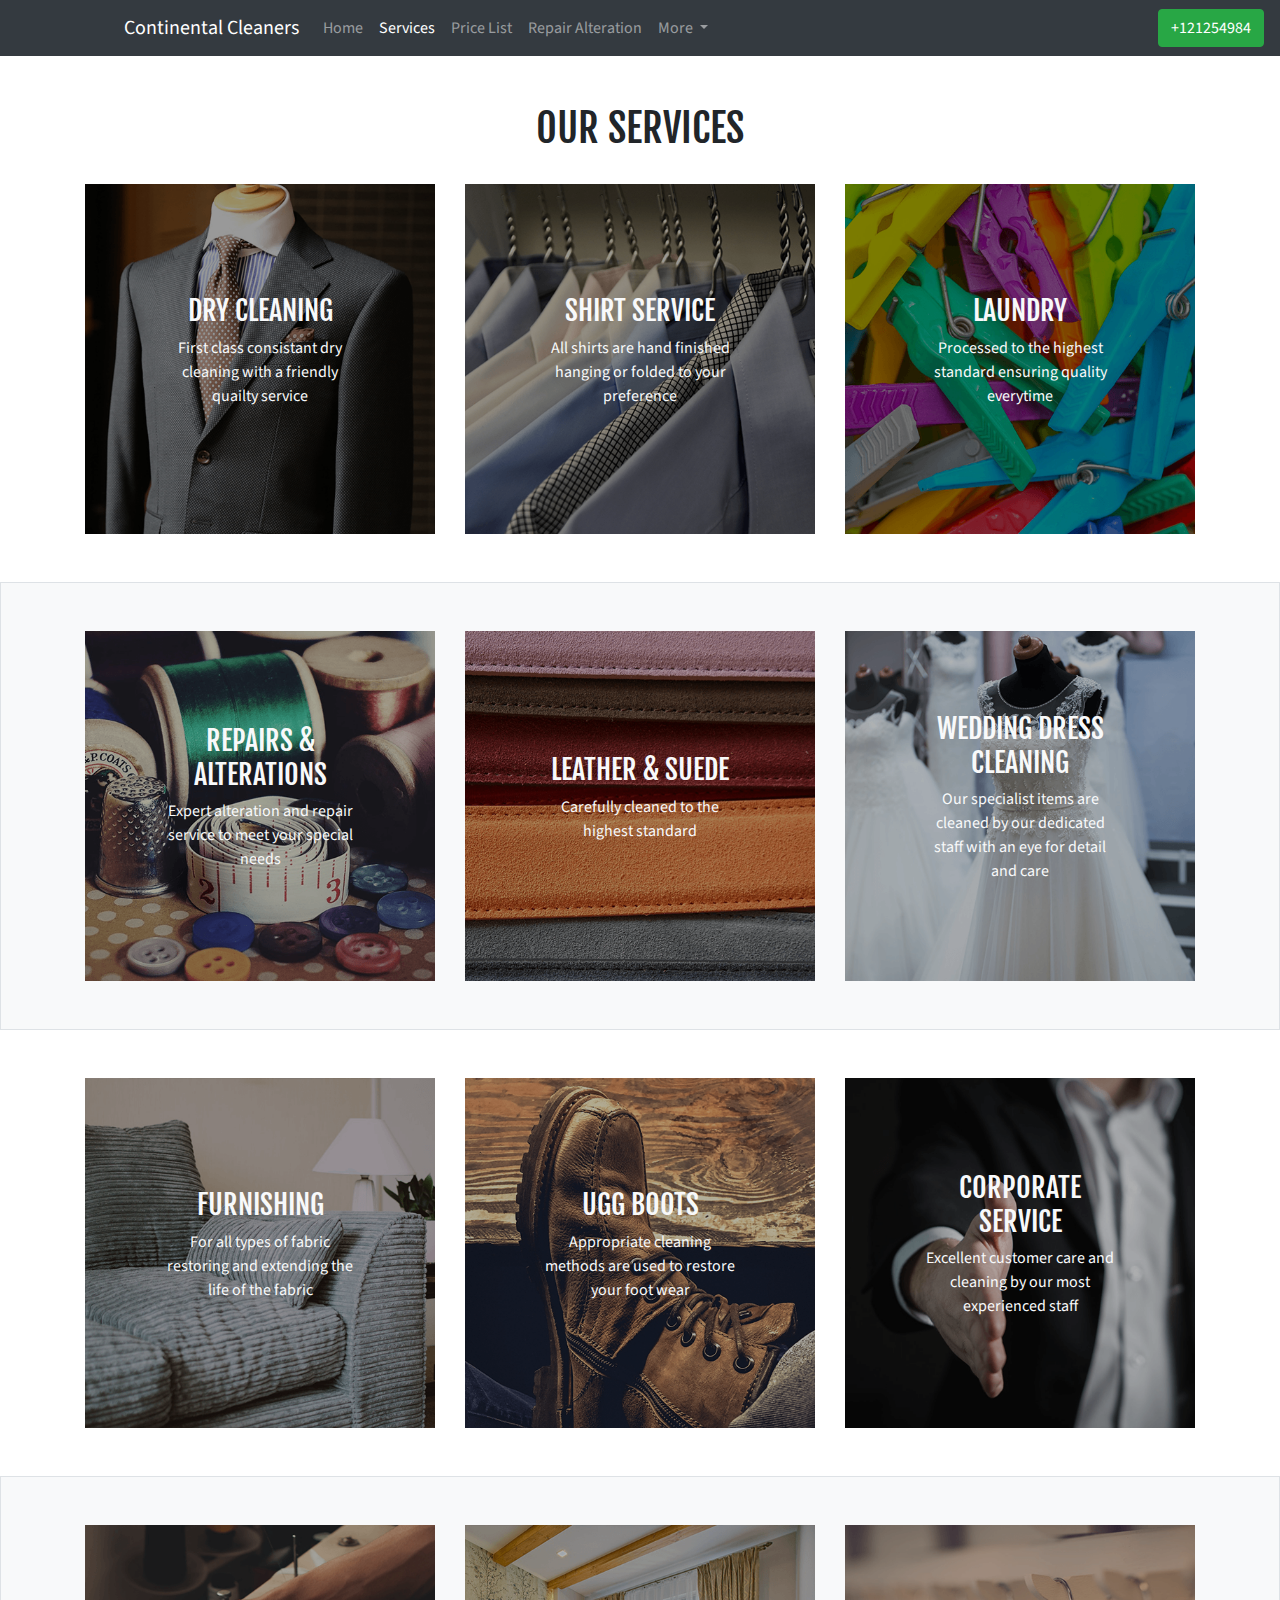
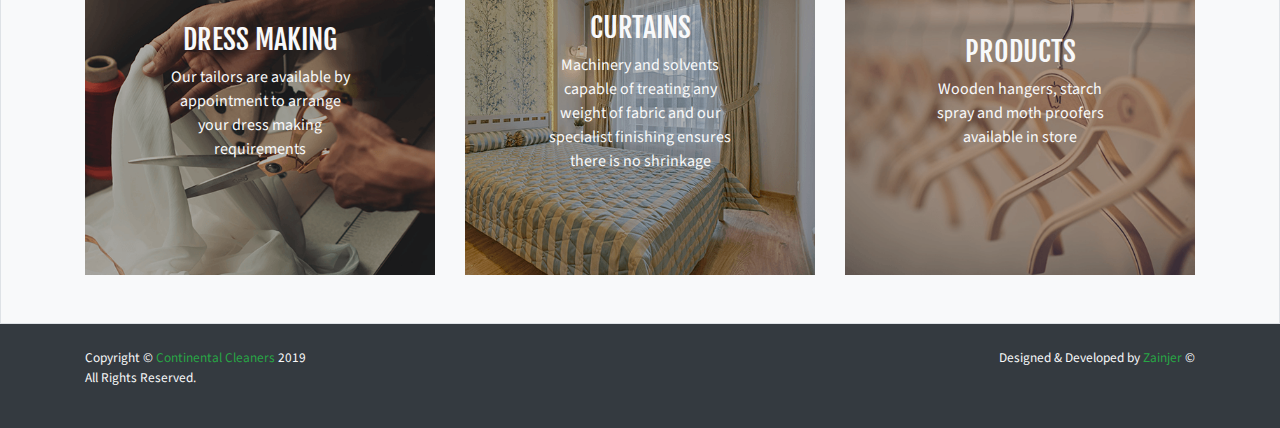
<file: services.html>
<!DOCTYPE html>
<html lang="en">

<head>
  <meta charset="UTF-8">
  <meta name="viewport" content="width=device-width, initial-scale=1.0">
  <meta http-equiv="X-UA-Compatible" content="ie=edge">

  <!--BOOTSTRAP 4-->
  <link rel="stylesheet" href="https://stackpath.bootstrapcdn.com/bootstrap/4.4.1/css/bootstrap.min.css"
    integrity="sha384-Vkoo8x4CGsO3+Hhxv8T/Q5PaXtkKtu6ug5TOeNV6gBiFeWPGFN9MuhOf23Q9Ifjh" crossorigin="anonymous">
  <script src="https://code.jquery.com/jquery-3.4.1.slim.min.js"
    integrity="sha384-J6qa4849blE2+poT4WnyKhv5vZF5SrPo0iEjwBvKU7imGFAV0wwj1yYfoRSJoZ+n" crossorigin="anonymous">
  </script>
  <script src="https://cdn.jsdelivr.net/npm/popper.js@1.16.0/dist/umd/popper.min.js"
    integrity="sha384-Q6E9RHvbIyZFJoft+2mJbHaEWldlvI9IOYy5n3zV9zzTtmI3UksdQRVvoxMfooAo" crossorigin="anonymous">
  </script>
  <script src="https://stackpath.bootstrapcdn.com/bootstrap/4.4.1/js/bootstrap.min.js"
    integrity="sha384-wfSDF2E50Y2D1uUdj0O3uMBJnjuUD4Ih7YwaYd1iqfktj0Uod8GCExl3Og8ifwB6" crossorigin="anonymous">
  </script>
  <!--BOOTSTRAP 4-->

  <!--MATERIAL DESIGN ICONS-->
  <link href="https://fonts.googleapis.com/icon?family=Material+Icons" rel="stylesheet">
  <!--MATERIAL DESIGN ICONS END-->

  <!--WEBSITE FAVICON-->
  <link rel="icon" href="favicon.png">
  <link rel="shortcut icon" href="favicon.png">
  <!--WEBSITE FAVICON END-->

  <!--BASE STYLE SHEET-->
  <link href="css/style.css" rel="stylesheet">
  <!--BASE STYLE SHEET END-->

  <title>Our Services | Continental Cleaners</title>
</head>

<body>

  <!-- NAVIGATION BAR -->
  <nav class="navbar navbar-expand-lg navbar-dark bg-dark sticky-top">
    <i style="color: #507b00; font-size: 36px !important;" class="material-icons md-48">eco</i>
    <a class="navbar-brand " href="#">Continental Cleaners</a>
    <button class="navbar-toggler" type="button" data-toggle="collapse" data-target="#navbarSupportedContent"
      aria-controls="navbarSupportedContent" aria-expanded="false" aria-label="Toggle navigation">
      <span class="navbar-toggler-icon"></span>
    </button>

    <div class="collapse navbar-collapse" id="navbarSupportedContent">

      <ul class="navbar-nav mr-auto">
        <li class="nav-item ">
          <a class="nav-link" href="index.html">Home</a>
        </li>
        <li class="nav-item active">
          <a class="nav-link" href="services.html">Services<span class="sr-only">(current)</span></a>
        </li>
        <li class="nav-item">
          <a class="nav-link" href="price-list.html">Price List</a>
        </li>
        <li class="nav-item">
          <a class="nav-link" href="repair-alteration.html">Repair Alteration</a>
        </li>
        <li class="nav-item dropdown">
          <a class="nav-link dropdown-toggle" href="#" id="navbarDropdown" role="button" data-toggle="dropdown"
            aria-haspopup="true" aria-expanded="false">
            More
          </a>
          <div class="dropdown-menu" aria-labelledby="navbarDropdown">
            <a class="dropdown-item" href="about-us.html">About Us</a>
            <a class="dropdown-item" href="collection-delivery.html">Collection & Delivery</a>
            <div class="dropdown-divider"></div>
            <a class="dropdown-item" href="#">Call Now</a>
          </div>
        </li>
      </ul>
      <div class=" my-2 my-lg-0">
        <a class="btn btn-success my-2 my-sm-0" href="tel:+121254984">+121254984</a>
      </div>
    </div>
  </nav>
  <!-- NAVIGATION BAR END  -->

  <!-- SECTION OUR SERVICES -->
  <section class="py-5">
    <div class="container">
      <div class="row justify-content-center">
        <h1 class="font-fajalla">OUR SERVICES</h1>
      </div>
      <div class="row pt-4 d-flex justify-content-center">
        <div class="col-md-4 col-sm-6 zoom-mouse">
          <img src="images/our-services/our-services.png" class="img-fluid" alt="">
          <div class="font-centered-on-image">
            <h3 class="text-center font-fajalla text-light">DRY CLEANING</h3>
            <p class="text-center text-light">First class consistant dry cleaning with a friendly quailty service</p>
          </div>
        </div>
        <div class="col-md-4 col-sm-6 zoom-mouse">
          <img src="images/our-services/our-services-2.png" class="img-fluid" alt="">
          <div class="font-centered-on-image">
            <h3 class="text-center font-fajalla text-light">SHIRT SERVICE</h3>
            <p class="text-center text-light">All shirts are hand finished hanging or folded to your preference</p>
          </div>
        </div>
        <div class="col-md-4 col-sm-6 zoom-mouse">
          <img src="images/our-services/our-services-3.png" class="img-fluid" alt="">
          <div class="font-centered-on-image">
            <h3 class="text-center font-fajalla text-light">LAUNDRY</h3>
            <p class="text-center text-light">Processed to the highest standard ensuring quality everytime</p>
          </div>
        </div>
      </div>
    </div>
  </section>

  <section class="py-5 border bg-light">
    <div class="container">
      <div class="row d-flex justify-content-center">
        <div class="col-md-4 col-sm-6 zoom-mouse">
          <img src="images/our-services/our-services-4.png" class="img-fluid" alt="">
          <div class="font-centered-on-image">
            <h3 class="text-center font-fajalla text-light">REPAIRS & ALTERATIONS</h3>
            <p class="text-center text-light">Expert alteration and repair service to meet your special needs</p>
          </div>
        </div>
        <div class="col-md-4 col-sm-6 zoom-mouse">
          <img src="images/our-services/our-services-5.png" class="img-fluid" alt="">
          <div class="font-centered-on-image">
            <h3 class="text-center font-fajalla text-light">LEATHER & SUEDE</h3>
            <p class="text-center text-light">Carefully cleaned to the highest standard</p>
          </div>
        </div>
        <div class="col-md-4 col-sm-6 zoom-mouse">
          <img src="images/our-services/our-services-6.png" class="img-fluid" alt="">
          <div class="font-centered-on-image">
            <h3 class="text-center font-fajalla text-light">WEDDING DRESS CLEANING</h3>
            <p class="text-center text-light">Our specialist items are cleaned by our dedicated staff with an eye for detail and care</p>
          </div>
        </div>
      </div>
    </div>
  </section>
  <section class="py-5">
    <div class="container">
      <div class="row d-flex justify-content-center">
        <div class="col-md-4 col-sm-6 zoom-mouse">
          <img src="images/our-services/our-services-7.png" class="img-fluid" alt="">
          <div class="font-centered-on-image">
            <h3 class="text-center font-fajalla text-light">FURNISHING</h3>
            <p class="text-center text-light">For all types of fabric restoring and extending the life of the fabric</p>
          </div>
        </div>
        <div class="col-md-4 col-sm-6 zoom-mouse">
          <img src="images/our-services/our-services-8.png" class="img-fluid" alt="">
          <div class="font-centered-on-image">
            <h3 class="text-center font-fajalla text-light">UGG BOOTS</h3>
            <p class="text-center text-light">Appropriate cleaning methods are used to restore your foot wear</p>
          </div>
        </div>
        <div class="col-md-4 col-sm-6 zoom-mouse">
          <img src="images/our-services/our-services-9.png" class="img-fluid" alt="">
          <div class="font-centered-on-image">
            <h3 class="text-center font-fajalla text-light">CORPORATE SERVICE</h3>
            <p class="text-center text-light">Excellent customer care and cleaning by our most experienced staff</p>
          </div>
        </div>
      </div>
    </div>
  </section>
  <section class="py-5 border bg-light">
    <div class="container">
      <div class="row d-flex justify-content-center">
        <div class="col-md-4 col-sm-6 zoom-mouse">
          <img src="images/our-services/our-services-10.png" class="img-fluid" alt="">
          <div class="font-centered-on-image">
            <h3 class="text-center font-fajalla text-light">DRESS MAKING</h3>
            <p class="text-center text-light">Our tailors are available by appointment to arrange your dress making requirements</p>
          </div>
        </div>
        <div class="col-md-4 col-sm-6 zoom-mouse">
          <img src="images/our-services/our-services-11.png" class="img-fluid" alt="">
          <div class="font-centered-on-image">
            <h3 class="text-center font-fajalla text-light">CURTAINS</h3>
            <p class="text-center text-light">Machinery and solvents capable of treating any weight of fabric and our specialist finishing ensures there is no shrinkage</p>
          </div>
        </div>
        <div class="col-md-4 col-sm-6 zoom-mouse">
          <img src="images/our-services/our-services-12.png" class="img-fluid" alt="">
          <div class="font-centered-on-image">
            <h3 class="text-center font-fajalla text-light">PRODUCTS</h3>
            <p class="text-center text-light">Wooden hangers, starch spray and moth proofers available in store</p>
          </div>
        </div>
      </div>
    </div>
  </section>
  <!-- SECTION OUR SERVICES END-->


  <!-- SECTION FOOTER  -->
      <footer class="bg-dark py-4">
        <div class="container">
          <div class="row">
            <div class="col">
              <p style="font-size:smaller;" class="text-light">
                Copyright &copy;<a href="index.html" class="text-success"> Continental Cleaners</a> 2019<br> All Rights Reserved.
              </p>
            </div>
            <div class="col">
              <p style="font-size:smaller;" class="float-right text-light">Designed & Developed by <a href="https://github.com/zainjer" class="text-success">Zainjer</a> &copy;</p>
            </div>
          </div>  
          
            
        </div>  
        </footer>
        <!-- SECTION FOOTER END -->

</body>

</html>
</file>
<file: css/style.css>
/* FONT FAMILIY FJALLA & Source Sans Pro */
@import url('https://fonts.googleapis.com/css?family=Fjalla+One|Source+Sans+Pro&display=swap');

body {
    font-family: 'Source Sans Pro', sans-serif;
}

.letter-space-3px {
    letter-spacing: 3px;
  }

.my-container{
    border: 1px solid red;
}

.my-row{
    border: 1px solid green;
}

.my-column{
    border: 3px dashed blueviolet;
}

.responsive-img{
    max-width: 100%;
    height: auto;
}

.height-75{
    height: 75px !important;
}

.height-500{
    height: 500px !important;
}

.my-heading{
    font-size: 24px;
}

.border-radius-25{
    border-radius: 25px;
}

.font-fajalla{
    font-family: 'Fjalla One', sans-serif !important;
}

.font-light-grey{
    color:#aaa !important;
}

.font-centered-on-image {
    position: absolute;
    top: 50%;
    left: 50%;
    transform: translate(-50%, -50%);
  }

.zoom-mouse{
    transition: transform .1s; 
}

.zoom-mouse:hover{
    transform: scale(1.1);
}

.table-style{
    width: 100%;
}

.image-fully{
    object-fit: cover;
}

.half-width{
    width:50% !important;
    height:auto;
}
</file>
